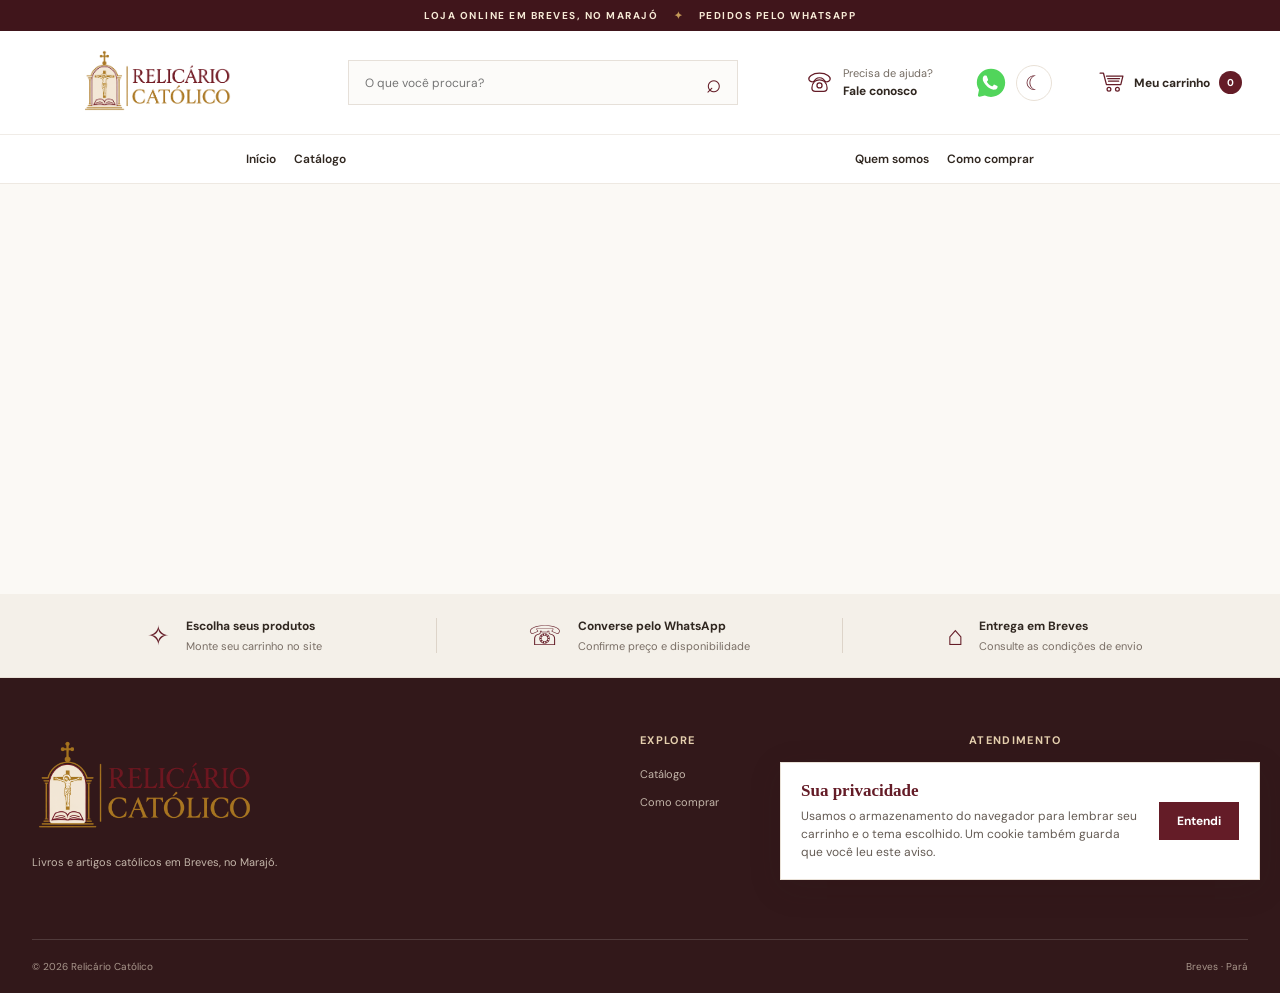
<file: index.html>
<!doctype html>
<html lang="pt-BR">
<head>
  <link rel="icon" type="image/png" href="assets/logo.png">
  <meta charset="utf-8">
  <meta name="viewport" content="width=device-width, initial-scale=1">
  <meta name="description" content="Livros e artigos católicos em Breves, no Marajó. Escolha seus produtos e faça seu pedido pelo WhatsApp.">
  <meta name="theme-color" content="#641c27">
  <title>Relicário Católico | Livros e artigos católicos</title>
  <link rel="stylesheet" href="style.css?v=20261113-navcentralizada1">
  <script src="products.js" defer></script>
  <script src="supabase-config.js" defer></script>
  <script src="supabase-client.js" defer></script>
  <script src="app.js?v=20261113-carregamento1" defer></script>
  <script src="cookies.js?v=1" defer></script>
<style>html:not(.grupos-prontos) .nav-inner a[href^="catalogo.html?categoria="],html:not(.grupos-prontos) .filters,html:not(.grupos-prontos) .mobile-filter{visibility:hidden}</style>
</head>
<body data-page="inicio">
  <div class="announcement">LOJA ONLINE EM BREVES, NO MARAJÓ <span>✦</span> PEDIDOS PELO WHATSAPP</div>
  <header class="header">
    <div class="header-main wrap">
      <a class="brand" href="index.html" aria-label="Relicário Católico, início"><img src="assets/logo.png" alt="Relicário Católico"></a>
      <form class="search" id="search-form" role="search"><label class="sr-only" for="search">Buscar no catálogo</label><input id="search" type="search" placeholder="O que você procura?" autocomplete="off"><button aria-label="Buscar" type="submit">⌕</button></form>
      <a class="header-contact" href="https://wa.me/5591992247847" target="_blank" rel="noopener"><span class="contact-icon"><svg viewBox="0 0 64 64" aria-hidden="true"><path d="M7 25C5 19 14 10 32 10s27 9 25 15c-1 4-6 6-10 5-3-1-4-4-6-6-5-4-13-4-18 0-2 2-3 5-6 6-4 1-9-1-10-5Z"/><path d="M20 30c-3 3-6 10-6 15 0 5 3 8 8 8h20c5 0 8-3 8-8 0-5-3-12-6-15-6-6-18-6-24 0Z"/><circle cx="32" cy="39" r="6"/></svg></span><span>Precisa de ajuda?<strong>Fale conosco</strong></span></a>
      <div class="social-icons"><a href="https://wa.me/5591992247847" target="_blank" rel="noopener" aria-label="WhatsApp"><img src="assets/whatsapp.svg" alt=""></a><a class="instagram-link" hidden target="_blank" rel="noopener" aria-label="Instagram"><svg viewBox="0 0 24 24" aria-hidden="true"><rect x="3" y="3" width="18" height="18" rx="5"/><circle cx="12" cy="12" r="4"/><circle cx="17.5" cy="6.5" r=".8" fill="currentColor" stroke="none"/></svg></a><button id="theme-toggle" aria-label="Ativar modo escuro" title="Alternar modo claro e escuro">☾</button></div><button class="cart-trigger" id="cart-open" aria-label="Abrir carrinho"><span class="bag-icon"><svg viewBox="0 0 64 64" aria-hidden="true"><path d="M5 10h8l7 27h34l5-20H20M23 23h28M25 29h24"/><circle cx="26" cy="48" r="4.5"/><circle cx="46" cy="48" r="4.5"/></svg></span><span class="cart-label">Meu carrinho</span><span id="cart-count" class="cart-count">0</span></button>
    </div>
    <nav class="navigation" aria-label="Navegação principal"><div class="wrap nav-inner"><a href="index.html">Início</a><a href="catalogo.html">Catálogo</a><a href="catalogo.html?categoria=Roupas">Roupas</a><a href="catalogo.html?categoria=Livros">Livros</a><a href="catalogo.html?categoria=Ter%C3%A7os%20e%20escapul%C3%A1rios">Terços e escapulários</a><a href="catalogo.html?categoria=Imagens">Imagens</a><a href="catalogo.html?categoria=Crucifixos">Crucifixos</a><a href="catalogo.html?categoria=Outros%20artigos">Outros artigos</a><a href="quem-somos.html">Quem somos</a><a href="como-comprar.html">Como comprar</a><span>Fé e tradição no coração do Marajó</span></div></nav>
  </header>
  <main id="inicio">
    <section class="hero" aria-label="Destaques da loja" style="opacity:0">
      <div class="slide slide-one active" aria-hidden="false"><div class="wrap hero-content"><div class="hero-copy"><p class="eyebrow light">RELICÁRIO CATÓLICO · BREVES, PA</p><h1>Livros que atravessam o tempo.</h1><p>Obras e artigos para acompanhar sua vida de fé.</p><a class="button button-light" href="catalogo.html">Conheça nosso catálogo <span>↗</span></a></div><div class="hero-art" aria-hidden="true"><div class="halo"></div><div class="book-art book-back"></div><div class="book-art book-front"><span>✦</span><small>FÉ · CULTURA · TRADIÇÃO</small><b>Relicário<br>Católico</b><i>Breves, Marajó</i></div><div class="art-line"></div></div></div></div>
      <div class="slide slide-two" aria-hidden="true"><div class="wrap hero-content"><div class="hero-copy"><p class="eyebrow light">UM PEDIDO, UMA CONVERSA</p><h2>Escolha com calma.<br>Peça pelo WhatsApp.</h2><p>Separe seus favoritos e combine os detalhes da entrega conosco.</p><a class="button button-light" href="catalogo.html">Conheça nosso catálogo <span>↗</span></a></div><div class="hero-seal" aria-hidden="true"><span>✝</span><p>Relicário<br><em>Católico</em></p><small>BREVES · MARAJÓ</small></div></div></div>
      <div class="hero-controls wrap"><button id="prev-slide" aria-label="Banner anterior">&lt;</button><div class="dots"><button class="dot active" aria-label="Mostrar banner 1" aria-current="true"></button><button class="dot" aria-label="Mostrar banner 2"></button></div><button id="next-slide" aria-label="Próximo banner">&gt;</button></div>
    </section>
    <section class="service-strip"><div class="wrap services"><div><span>✧</span><p><strong>Escolha seus produtos</strong><small>Monte seu carrinho no site</small></p></div><div><span>☏</span><p><strong>Converse pelo WhatsApp</strong><small>Confirme preço e disponibilidade</small></p></div><div><span>⌂</span><p><strong>Entrega em Breves</strong><small>Consulte as condições de envio</small></p></div></div></section>
    <section class="catalog wrap" id="catalogo"><div class="section-top"><div><p class="eyebrow">ESCOLHIDOS PARA VOCÊ</p><h2>Nosso catálogo</h2><p>Conheça os livros e artigos disponíveis em nossa loja.</p></div><div class="catalog-note"><span>✦</span> Fé, leitura e tradição</div></div><div class="catalog-bar"><div class="filters" aria-label="Filtrar produtos"><button class="filter active" data-filter="Todos">Todos</button><button class="filter" data-filter="Roupas">Roupas</button><button class="filter" data-filter="Livros">Livros</button><button class="filter" data-filter="Terços e escapulários">Terços e escapulários</button><button class="filter" data-filter="Imagens">Imagens</button><button class="filter" data-filter="Crucifixos">Crucifixos</button><button class="filter" data-filter="Outros artigos">Outros artigos</button></div><span id="result-count"></span></div><div id="product-grid" class="product-grid"></div><p id="empty-state" class="empty-state" role="status">Carregando catálogo...</p></section>
    <section class="story"><div class="wrap story-inner"><div class="story-mark" aria-hidden="true">✝</div><div><p class="eyebrow">DE BREVES PARA O MUNICÍPIO</p><h2>Um espaço para cultivar<br>a fé e a boa leitura.</h2><p>O Relicário Católico é uma loja online de livros e artigos católicos em Breves, no Marajó. Estamos começando e preparando nosso catálogo com cuidado.</p><a class="text-link" href="https://wa.me/5591992247847" target="_blank" rel="noopener">Converse com a gente <span>↗</span></a></div></div></section>
    <section class="how wrap" id="como-comprar"><div class="section-top"><div><p class="eyebrow">SIMPLES E PRÓXIMO</p><h2>Como fazer seu pedido</h2></div><p>Estamos aqui para ajudar em cada etapa.</p></div><div class="steps"><article><span>01</span><h3>Escolha</h3><p>Adicione ao carrinho os itens que deseja.</p></article><article><span>02</span><h3>Envie seu pedido</h3><p>Confira a lista e continue para o WhatsApp.</p></article><article><span>03</span><h3>Combine os detalhes</h3><p>Confirme valores, pagamento e entrega em Breves diretamente conosco.</p></article></div></section>
  </main>
  <footer><div class="wrap footer-inner"><div><img src="assets/logo.png" alt="Relicário Católico" class="footer-logo"><p>Livros e artigos católicos em Breves, no Marajó.</p></div><div><strong>Explore</strong><a href="catalogo.html">Catálogo</a><a href="como-comprar.html">Como comprar</a></div><div><strong>Atendimento</strong><a href="https://wa.me/5591992247847" target="_blank" rel="noopener">(91) 99224-7847</a><p>Entregas no município de Breves, PA.</p></div></div><div class="footer-bottom wrap">© <span id="year"></span> Relicário Católico <span>Breves · Pará</span></div></footer>
  <div class="overlay" id="overlay" hidden></div><aside class="drawer" id="drawer" role="dialog" aria-modal="true" aria-label="Seu carrinho" aria-hidden="true" inert><div class="drawer-head"><div><h2>Meu pedido</h2></div><button id="cart-close" class="close" aria-label="Fechar carrinho">×</button></div><div id="cart-items" class="cart-items"></div><div class="drawer-bottom"><div class="cart-total"><strong>Total estimado</strong><strong id="cart-total">R$ 0,00</strong></div><p id="total-note">Entrega e disponibilidade são confirmadas no WhatsApp.</p><a id="checkout" class="button checkout" href="#" target="_blank" rel="noopener">Enviar pedido no WhatsApp <span>↗</span></a><button id="clear-cart" class="clear-cart" type="button">Limpar lista</button><small>O pedido só será enviado após você confirmar no WhatsApp.</small></div></aside>
  <dialog id="product-dialog" class="product-dialog" aria-labelledby="detail-title"><div class="detail-head"><h2 id="detail-title"></h2><button id="detail-close" class="detail-close" type="button" aria-label="Fechar visualização">×</button></div><div class="detail-gallery"><button id="detail-prev" class="detail-arrow prev" type="button" aria-label="Foto anterior">&lt;</button><img id="detail-image" alt=""><p id="detail-empty" hidden>Foto ainda não disponível.</p><button id="detail-next" class="detail-arrow next" type="button" aria-label="Próxima foto">&gt;</button></div><p class="detail-hint">Use as setas para ver mais fotos, quando disponíveis.</p><p id="detail-description" class="detail-description" hidden></p></dialog>
  <div class="toast" role="status" aria-live="polite" id="toast"></div>
</body></html>
</file>
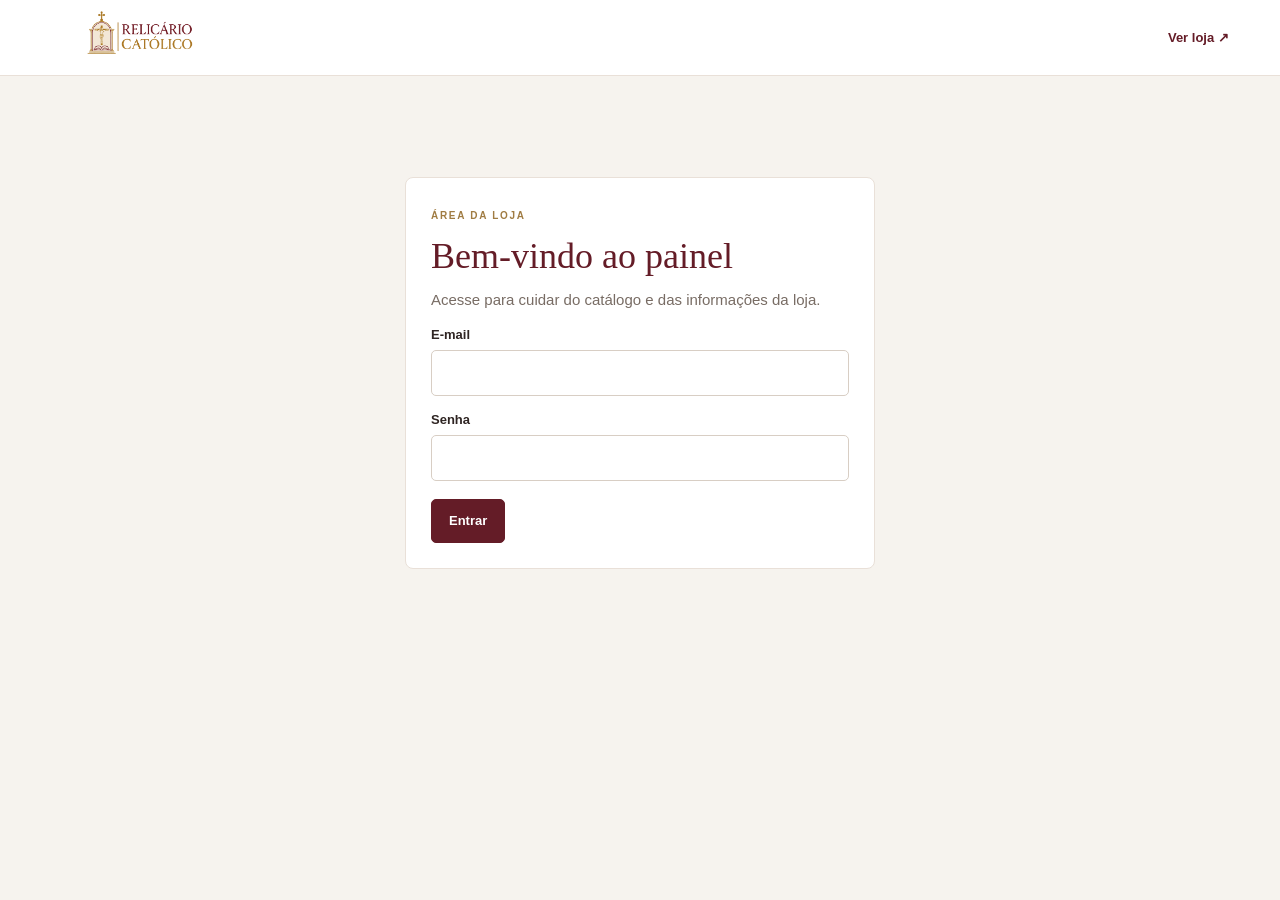
<file: admin.html>
<!doctype html><html lang="pt-BR"><head><meta name="robots" content="noindex, nofollow">
  <link rel="icon" type="image/png" href="assets/logo.png"><meta charset="utf-8"><meta name="viewport" content="width=device-width,initial-scale=1"><title>Painel | Relicário Católico</title><link rel="stylesheet" href="admin.css"><script defer src="supabase-config.js"></script><script defer src="supabase-client.js"></script><script defer src="admin-online.js?v=20261113-renomear1"></script></head><body><header class="top"><a class="brand" href="index.html"><img src="assets/logo.png" alt="Relicário Católico"></a><div><a class="site-link" href="index.html" target="_blank">Ver loja ↗</a><button id="sair" class="quiet" type="button" hidden>Sair</button></div></header><main><section id="login" class="login-card"><p class="eyebrow">ÁREA DA LOJA</p><h1>Bem-vindo ao painel</h1><p>Acesse para cuidar do catálogo e das informações da loja.</p><form id="login-form"><label for="email">E-mail</label><input id="email" type="email" autocomplete="username" required><label for="senha">Senha</label><input id="senha" type="password" autocomplete="current-password" required><button class="primary">Entrar</button></form></section><div id="painel" hidden><div class="intro"><div><p class="eyebrow">RELICÁRIO CATÓLICO</p><h1>Painel da loja</h1><p>Seu catálogo e as informações da loja em um só lugar.</p></div><button id="novo" class="primary" type="button">+ Novo produto</button></div><nav class="tabs" aria-label="Seções do painel"><button data-tab="produtos" class="active">Produtos</button><button data-tab="grupos">Grupos</button><button data-tab="status">Status do WhatsApp</button><button data-tab="config">Informações da loja</button></nav><section id="tab-produtos" class="dashboard"><div class="panel products-panel"><div class="panel-head"><div><h2>Produtos</h2><p id="contagem">Carregando...</p></div></div><label class="sr-only" for="buscar">Buscar produto</label><input id="buscar" type="search" placeholder="Buscar por nome ou categoria"><div id="lista" class="product-list"></div><p id="sem-produtos" hidden>Nenhum produto encontrado.</p></div><div class="panel form-panel" id="editor-produto"><div class="panel-head"><div><p class="eyebrow">CATÁLOGO</p><h2 id="titulo-editor">Novo produto</h2><p>Preencha as informações e salve no catálogo.</p></div></div><form id="produto"><label for="nome">Nome do produto</label><input id="nome" required maxlength="200"><div class="two"><div><label for="autor">Autor ou marca</label><input id="autor"></div><div><label for="categoria">Categoria</label><select id="categoria"><option>Roupas</option><option>Livros</option><option>Terços e escapulários</option><option>Imagens</option><option>Crucifixos</option><option>Outros artigos</option></select></div></div><div id="tamanhos-campo" hidden><label for="tamanhos">Tamanhos disponíveis</label><input id="tamanhos" placeholder="Ex.: P, M, G, GG"><small>Separe os tamanhos por vírgula. A quantidade informada abaixo é o estoque total do produto.</small></div><label for="detalhe">Descrição</label><textarea id="detalhe" rows="4"></textarea><div class="two"><div><label for="preco">Preço em reais</label><input id="preco" type="number" min="0" step="0.01" placeholder="Em branco: consultar"></div><div><label for="estoque">Quantidade disponível</label><input id="estoque" type="number" min="0" step="1" placeholder="Em branco: sem limite"></div></div><label for="preco-promocional">Preço promocional (opcional)</label><input id="preco-promocional" type="number" min="0" step="0.01" placeholder="Ex.: 39.90"><small>Informe o valor final da promoção. Deixe vazio para retirar o desconto.</small><label class="check"><input id="vendido" type="checkbox"> Marcar como esgotado</label><label class="check"><input id="permitir-encomenda" type="checkbox" checked> Mostrar botão “Encomende” quando estiver esgotado</label><label for="etiqueta">Etiqueta</label><input id="etiqueta" placeholder="Ex.: Livro usado"><label for="foto">Adicionar fotos</label><input id="foto" type="file" accept="image/jpeg,image/png,image/webp" multiple><small>Até 5 MB por foto. As fotos são enviadas ao salvar.</small><div id="fotos" class="photos"></div><div class="actions"><button class="primary" type="submit">Salvar produto</button><button type="button" id="excluir" class="danger">Excluir produto</button></div></form></div></section><section id="tab-grupos" class="panel config-panel" hidden><p class="eyebrow">CATÁLOGO</p><h2>Grupos de produtos</h2><p>Crie grupos e escolha a ordem em que aparecem no catálogo. Os grupos com produtos cadastrados não podem ser removidos.</p><form id="grupo-form"><label for="grupo-nome">Nome do novo grupo</label><div class="group-add"><input id="grupo-nome" maxlength="60" placeholder="Ex.: Medalhas" required><button class="secondary" type="submit">Adicionar grupo</button></div></form><div id="grupos-lista" class="groups-list"></div><p class="note">Use as setas para reorganizar. Roupas e Outros artigos são mantidos para preservar os tamanhos e os produtos existentes.</p><button id="salvar-grupos" class="primary" type="button">Salvar grupos</button></section><section id="tab-status" class="panel" hidden><p class="eyebrow">DIVULGAÇÃO</p><h2>Produtos para os Status</h2><p>Copie a lista com nomes e preços ou gere imagens prontas para publicar. Apenas produtos disponíveis entram na lista.</p><div class="actions"><button id="copiar-lista" class="primary" type="button">Copiar lista de produtos</button><button id="gerar-status" class="secondary" type="button">Preparar imagens para Status</button></div><p class="note">Cada imagem reúne até três produtos. Baixe as imagens preparadas e publique-as no Status pelo WhatsApp.</p><textarea id="texto-status" rows="10" aria-label="Lista para copiar" readonly></textarea><div id="status-preview" class="status-preview"></div></section><section id="tab-config" class="panel config-panel" hidden><p class="eyebrow">DADOS DA LOJA</p><h2>Informações da loja</h2><p>Atualize o contato e os textos exibidos na loja.</p><form id="config-form"><div class="two"><div><label for="config-whatsapp">WhatsApp com DDD</label><input id="config-whatsapp" inputmode="numeric" placeholder="91992247847" required><small>Informe DDD e número, sem espaços.</small></div><div><label for="config-instagram">Instagram</label><input id="config-instagram" placeholder="@sualoja"><small>Deixe em branco para ocultar o ícone.</small></div></div><h3>Carrossel da página inicial</h3><p class="note">Você pode adicionar, editar e reorganizar banners. Imagens sugeridas: 1920 × 600 pixels, JPG, PNG ou WebP, até 5 MB. As bordas podem ser cortadas em algumas telas.</p><div id="banners-lista" class="banners-lista"></div><button id="adicionar-banner" class="secondary" type="button">+ Adicionar banner</button><p class="note">O botão “Conheça nosso catálogo” aparece em todos os banners.</p><h3>Sobre a loja</h3><label for="config-sobre">Texto da página Quem somos</label><textarea id="config-sobre" maxlength="1500" rows="5" required></textarea><button class="primary" type="submit">Salvar informações da loja</button></form><p id="config-ajuda" class="note" hidden>As configurações ainda precisam ser ativadas no banco de dados. Consulte as instruções de instalação.</p></section></div><p id="mensagem" class="notice" role="status" aria-live="polite"></p></main></body></html>
</file>
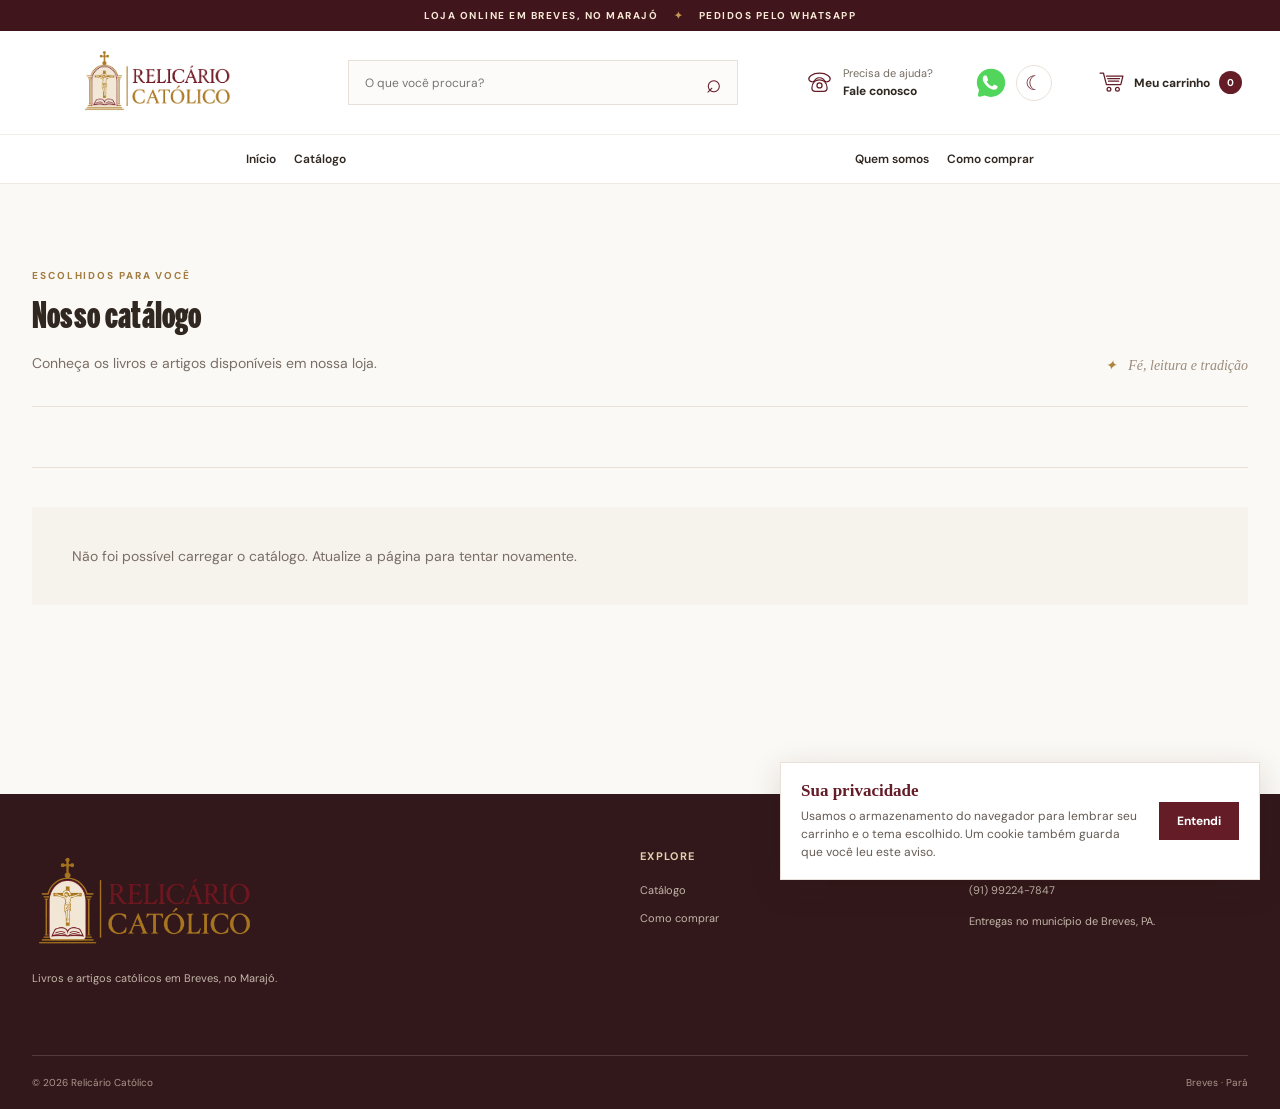
<file: catalogo.html>
<!doctype html>
<html lang="pt-BR">
<head>
  <link rel="icon" type="image/png" href="assets/logo.png">
  <meta charset="utf-8">
  <meta name="viewport" content="width=device-width, initial-scale=1">
  <meta name="description" content="Livros e artigos católicos em Breves, no Marajó. Escolha seus produtos e faça seu pedido pelo WhatsApp.">
  <meta name="theme-color" content="#641c27">
  <title>Relicário Católico | Livros e artigos católicos</title>
  <link rel="stylesheet" href="style.css?v=20261113-navcentralizada1">
  <script src="products.js" defer></script>
  <script src="supabase-config.js" defer></script>
  <script src="supabase-client.js" defer></script>
  <script src="app.js?v=20261113-carregamento1" defer></script>
  <script src="cookies.js?v=1" defer></script>
<style>html:not(.grupos-prontos) .nav-inner a[href^="catalogo.html?categoria="],html:not(.grupos-prontos) .filters,html:not(.grupos-prontos) .mobile-filter{visibility:hidden}</style>
</head>
<body data-page="catalogo">
  <div class="announcement">LOJA ONLINE EM BREVES, NO MARAJÓ <span>✦</span> PEDIDOS PELO WHATSAPP</div>
  <header class="header">
    <div class="header-main wrap">
      <a class="brand" href="index.html" aria-label="Relicário Católico, início"><img src="assets/logo.png" alt="Relicário Católico"></a>
      <form class="search" id="search-form" role="search"><label class="sr-only" for="search">Buscar no catálogo</label><input id="search" type="search" placeholder="O que você procura?" autocomplete="off"><button aria-label="Buscar" type="submit">⌕</button></form>
      <a class="header-contact" href="https://wa.me/5591992247847" target="_blank" rel="noopener"><span class="contact-icon"><svg viewBox="0 0 64 64" aria-hidden="true"><path d="M7 25C5 19 14 10 32 10s27 9 25 15c-1 4-6 6-10 5-3-1-4-4-6-6-5-4-13-4-18 0-2 2-3 5-6 6-4 1-9-1-10-5Z"/><path d="M20 30c-3 3-6 10-6 15 0 5 3 8 8 8h20c5 0 8-3 8-8 0-5-3-12-6-15-6-6-18-6-24 0Z"/><circle cx="32" cy="39" r="6"/></svg></span><span>Precisa de ajuda?<strong>Fale conosco</strong></span></a>
      <div class="social-icons"><a href="https://wa.me/5591992247847" target="_blank" rel="noopener" aria-label="WhatsApp"><img src="assets/whatsapp.svg" alt=""></a><a class="instagram-link" hidden target="_blank" rel="noopener" aria-label="Instagram"><svg viewBox="0 0 24 24" aria-hidden="true"><rect x="3" y="3" width="18" height="18" rx="5"/><circle cx="12" cy="12" r="4"/><circle cx="17.5" cy="6.5" r=".8" fill="currentColor" stroke="none"/></svg></a><button id="theme-toggle" aria-label="Ativar modo escuro" title="Alternar modo claro e escuro">☾</button></div><button class="cart-trigger" id="cart-open" aria-label="Abrir carrinho"><span class="bag-icon"><svg viewBox="0 0 64 64" aria-hidden="true"><path d="M5 10h8l7 27h34l5-20H20M23 23h28M25 29h24"/><circle cx="26" cy="48" r="4.5"/><circle cx="46" cy="48" r="4.5"/></svg></span><span class="cart-label">Meu carrinho</span><span id="cart-count" class="cart-count">0</span></button>
    </div>
    <nav class="navigation" aria-label="Navegação principal"><div class="wrap nav-inner"><a href="index.html">Início</a><a href="catalogo.html">Catálogo</a><a href="catalogo.html?categoria=Roupas">Roupas</a><a href="catalogo.html?categoria=Livros">Livros</a><a href="catalogo.html?categoria=Ter%C3%A7os%20e%20escapul%C3%A1rios">Terços e escapulários</a><a href="catalogo.html?categoria=Imagens">Imagens</a><a href="catalogo.html?categoria=Crucifixos">Crucifixos</a><a href="catalogo.html?categoria=Outros%20artigos">Outros artigos</a><a href="quem-somos.html">Quem somos</a><a href="como-comprar.html">Como comprar</a><span>Fé e tradição no coração do Marajó</span></div></nav>
  </header>
  <main id="inicio">
    <section class="hero" aria-label="Destaques da loja" style="opacity:0">
      <div class="slide slide-one active" aria-hidden="false"><div class="wrap hero-content"><div class="hero-copy"><p class="eyebrow light">RELICÁRIO CATÓLICO · BREVES, PA</p><h1>Livros que atravessam o tempo.</h1><p>Obras e artigos para acompanhar sua vida de fé.</p><a class="button button-light" href="catalogo.html">Conheça nosso catálogo <span>↗</span></a></div><div class="hero-art" aria-hidden="true"><div class="halo"></div><div class="book-art book-back"></div><div class="book-art book-front"><span>✦</span><small>FÉ · CULTURA · TRADIÇÃO</small><b>Relicário<br>Católico</b><i>Breves, Marajó</i></div><div class="art-line"></div></div></div></div>
      <div class="slide slide-two" aria-hidden="true"><div class="wrap hero-content"><div class="hero-copy"><p class="eyebrow light">UM PEDIDO, UMA CONVERSA</p><h2>Escolha com calma.<br>Peça pelo WhatsApp.</h2><p>Separe seus favoritos e combine os detalhes da entrega conosco.</p><a class="button button-light" href="catalogo.html">Conheça nosso catálogo <span>↗</span></a></div><div class="hero-seal" aria-hidden="true"><span>✝</span><p>Relicário<br><em>Católico</em></p><small>BREVES · MARAJÓ</small></div></div></div>
      <div class="hero-controls wrap"><button id="prev-slide" aria-label="Banner anterior">&lt;</button><div class="dots"><button class="dot active" aria-label="Mostrar banner 1" aria-current="true"></button><button class="dot" aria-label="Mostrar banner 2"></button></div><button id="next-slide" aria-label="Próximo banner">&gt;</button></div>
    </section>
    <section class="service-strip"><div class="wrap services"><div><span>✧</span><p><strong>Escolha seus produtos</strong><small>Monte seu carrinho no site</small></p></div><div><span>☏</span><p><strong>Converse pelo WhatsApp</strong><small>Confirme preço e disponibilidade</small></p></div><div><span>⌂</span><p><strong>Entrega em Breves</strong><small>Consulte as condições de envio</small></p></div></div></section>
    <section class="catalog wrap" id="catalogo"><div class="section-top"><div><p class="eyebrow">ESCOLHIDOS PARA VOCÊ</p><h2>Nosso catálogo</h2><p>Conheça os livros e artigos disponíveis em nossa loja.</p></div><div class="catalog-note"><span>✦</span> Fé, leitura e tradição</div></div><div class="catalog-bar"><div class="filters" aria-label="Filtrar produtos"><button class="filter active" data-filter="Todos">Todos</button><button class="filter" data-filter="Roupas">Roupas</button><button class="filter" data-filter="Livros">Livros</button><button class="filter" data-filter="Terços e escapulários">Terços e escapulários</button><button class="filter" data-filter="Imagens">Imagens</button><button class="filter" data-filter="Crucifixos">Crucifixos</button><button class="filter" data-filter="Outros artigos">Outros artigos</button></div><span id="result-count"></span></div><div id="product-grid" class="product-grid"></div><p id="empty-state" class="empty-state" role="status">Carregando catálogo...</p></section>
    <section class="story"><div class="wrap story-inner"><div class="story-mark" aria-hidden="true">✝</div><div><p class="eyebrow">DE BREVES PARA O MUNICÍPIO</p><h2>Um espaço para cultivar<br>a fé e a boa leitura.</h2><p>O Relicário Católico é uma loja online de livros e artigos católicos em Breves, no Marajó. Estamos começando e preparando nosso catálogo com cuidado.</p><a class="text-link" href="https://wa.me/5591992247847" target="_blank" rel="noopener">Converse com a gente <span>↗</span></a></div></div></section>
    <section class="how wrap" id="como-comprar"><div class="section-top"><div><p class="eyebrow">SIMPLES E PRÓXIMO</p><h2>Como fazer seu pedido</h2></div><p>Estamos aqui para ajudar em cada etapa.</p></div><div class="steps"><article><span>01</span><h3>Escolha</h3><p>Adicione ao carrinho os itens que deseja.</p></article><article><span>02</span><h3>Envie seu pedido</h3><p>Confira a lista e continue para o WhatsApp.</p></article><article><span>03</span><h3>Combine os detalhes</h3><p>Confirme valores, pagamento e entrega em Breves diretamente conosco.</p></article></div></section>
  </main>
  <footer><div class="wrap footer-inner"><div><img src="assets/logo.png" alt="Relicário Católico" class="footer-logo"><p>Livros e artigos católicos em Breves, no Marajó.</p></div><div><strong>Explore</strong><a href="catalogo.html">Catálogo</a><a href="como-comprar.html">Como comprar</a></div><div><strong>Atendimento</strong><a href="https://wa.me/5591992247847" target="_blank" rel="noopener">(91) 99224-7847</a><p>Entregas no município de Breves, PA.</p></div></div><div class="footer-bottom wrap">© <span id="year"></span> Relicário Católico <span>Breves · Pará</span></div></footer>
  <div class="overlay" id="overlay" hidden></div><aside class="drawer" id="drawer" role="dialog" aria-modal="true" aria-label="Seu carrinho" aria-hidden="true" inert><div class="drawer-head"><div><h2>Meu pedido</h2></div><button id="cart-close" class="close" aria-label="Fechar carrinho">×</button></div><div id="cart-items" class="cart-items"></div><div class="drawer-bottom"><div class="cart-total"><strong>Total estimado</strong><strong id="cart-total">R$ 0,00</strong></div><p id="total-note">Entrega e disponibilidade são confirmadas no WhatsApp.</p><a id="checkout" class="button checkout" href="#" target="_blank" rel="noopener">Enviar pedido no WhatsApp <span>↗</span></a><button id="clear-cart" class="clear-cart" type="button">Limpar lista</button><small>O pedido só será enviado após você confirmar no WhatsApp.</small></div></aside>
  <dialog id="product-dialog" class="product-dialog" aria-labelledby="detail-title"><div class="detail-head"><h2 id="detail-title"></h2><button id="detail-close" class="detail-close" type="button" aria-label="Fechar visualização">×</button></div><div class="detail-gallery"><button id="detail-prev" class="detail-arrow prev" type="button" aria-label="Foto anterior">&lt;</button><img id="detail-image" alt=""><p id="detail-empty" hidden>Foto ainda não disponível.</p><button id="detail-next" class="detail-arrow next" type="button" aria-label="Próxima foto">&gt;</button></div><p class="detail-hint">Use as setas para ver mais fotos, quando disponíveis.</p><p id="detail-description" class="detail-description" hidden></p></dialog>
  <div class="toast" role="status" aria-live="polite" id="toast"></div>
</body></html>
</file>
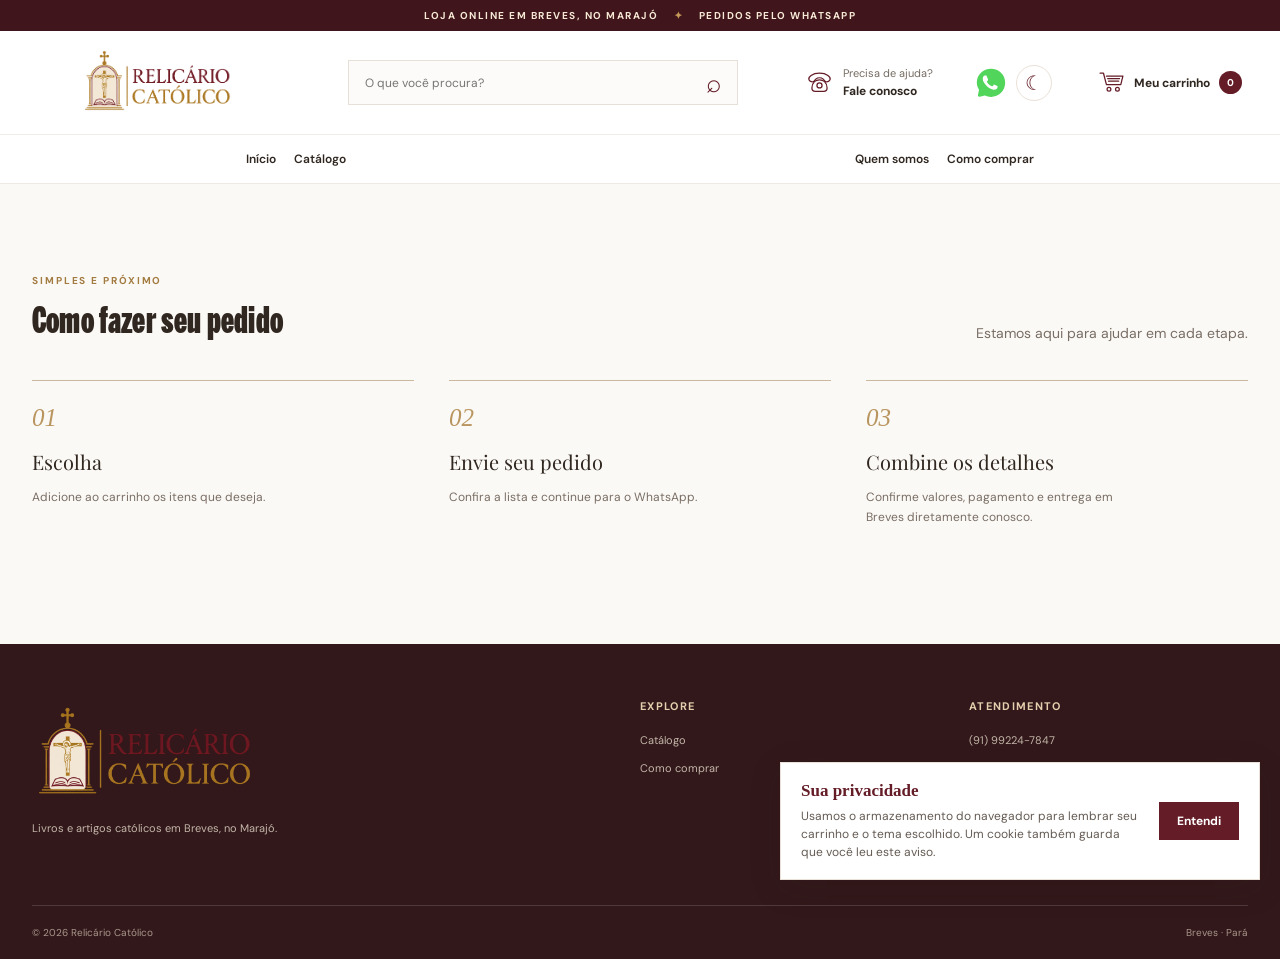
<file: como-comprar.html>
<!doctype html>
<html lang="pt-BR">
<head>
  <link rel="icon" type="image/png" href="assets/logo.png">
  <meta charset="utf-8">
  <meta name="viewport" content="width=device-width, initial-scale=1">
  <meta name="description" content="Livros e artigos católicos em Breves, no Marajó. Escolha seus produtos e faça seu pedido pelo WhatsApp.">
  <meta name="theme-color" content="#641c27">
  <title>Relicário Católico | Livros e artigos católicos</title>
  <link rel="stylesheet" href="style.css?v=20261113-navcentralizada1">
  <script src="products.js" defer></script>
  <script src="supabase-config.js" defer></script>
  <script src="supabase-client.js" defer></script>
  <script src="app.js?v=20261113-carregamento1" defer></script>
  <script src="cookies.js?v=1" defer></script>
<style>html:not(.grupos-prontos) .nav-inner a[href^="catalogo.html?categoria="],html:not(.grupos-prontos) .filters,html:not(.grupos-prontos) .mobile-filter{visibility:hidden}</style>
</head>
<body data-page="comprar">
  <div class="announcement">LOJA ONLINE EM BREVES, NO MARAJÓ <span>✦</span> PEDIDOS PELO WHATSAPP</div>
  <header class="header">
    <div class="header-main wrap">
      <a class="brand" href="index.html" aria-label="Relicário Católico, início"><img src="assets/logo.png" alt="Relicário Católico"></a>
      <form class="search" id="search-form" role="search"><label class="sr-only" for="search">Buscar no catálogo</label><input id="search" type="search" placeholder="O que você procura?" autocomplete="off"><button aria-label="Buscar" type="submit">⌕</button></form>
      <a class="header-contact" href="https://wa.me/5591992247847" target="_blank" rel="noopener"><span class="contact-icon"><svg viewBox="0 0 64 64" aria-hidden="true"><path d="M7 25C5 19 14 10 32 10s27 9 25 15c-1 4-6 6-10 5-3-1-4-4-6-6-5-4-13-4-18 0-2 2-3 5-6 6-4 1-9-1-10-5Z"/><path d="M20 30c-3 3-6 10-6 15 0 5 3 8 8 8h20c5 0 8-3 8-8 0-5-3-12-6-15-6-6-18-6-24 0Z"/><circle cx="32" cy="39" r="6"/></svg></span><span>Precisa de ajuda?<strong>Fale conosco</strong></span></a>
      <div class="social-icons"><a href="https://wa.me/5591992247847" target="_blank" rel="noopener" aria-label="WhatsApp"><img src="assets/whatsapp.svg" alt=""></a><a class="instagram-link" hidden target="_blank" rel="noopener" aria-label="Instagram"><svg viewBox="0 0 24 24" aria-hidden="true"><rect x="3" y="3" width="18" height="18" rx="5"/><circle cx="12" cy="12" r="4"/><circle cx="17.5" cy="6.5" r=".8" fill="currentColor" stroke="none"/></svg></a><button id="theme-toggle" aria-label="Ativar modo escuro" title="Alternar modo claro e escuro">☾</button></div><button class="cart-trigger" id="cart-open" aria-label="Abrir carrinho"><span class="bag-icon"><svg viewBox="0 0 64 64" aria-hidden="true"><path d="M5 10h8l7 27h34l5-20H20M23 23h28M25 29h24"/><circle cx="26" cy="48" r="4.5"/><circle cx="46" cy="48" r="4.5"/></svg></span><span class="cart-label">Meu carrinho</span><span id="cart-count" class="cart-count">0</span></button>
    </div>
    <nav class="navigation" aria-label="Navegação principal"><div class="wrap nav-inner"><a href="index.html">Início</a><a href="catalogo.html">Catálogo</a><a href="catalogo.html?categoria=Roupas">Roupas</a><a href="catalogo.html?categoria=Livros">Livros</a><a href="catalogo.html?categoria=Ter%C3%A7os%20e%20escapul%C3%A1rios">Terços e escapulários</a><a href="catalogo.html?categoria=Imagens">Imagens</a><a href="catalogo.html?categoria=Crucifixos">Crucifixos</a><a href="catalogo.html?categoria=Outros%20artigos">Outros artigos</a><a href="quem-somos.html">Quem somos</a><a href="como-comprar.html">Como comprar</a><span>Fé e tradição no coração do Marajó</span></div></nav>
  </header>
  <main id="inicio">
    <section class="hero" aria-label="Destaques da loja" style="opacity:0">
      <div class="slide slide-one active" aria-hidden="false"><div class="wrap hero-content"><div class="hero-copy"><p class="eyebrow light">RELICÁRIO CATÓLICO · BREVES, PA</p><h1>Livros que atravessam o tempo.</h1><p>Obras e artigos para acompanhar sua vida de fé.</p><a class="button button-light" href="catalogo.html">Conheça nosso catálogo <span>↗</span></a></div><div class="hero-art" aria-hidden="true"><div class="halo"></div><div class="book-art book-back"></div><div class="book-art book-front"><span>✦</span><small>FÉ · CULTURA · TRADIÇÃO</small><b>Relicário<br>Católico</b><i>Breves, Marajó</i></div><div class="art-line"></div></div></div></div>
      <div class="slide slide-two" aria-hidden="true"><div class="wrap hero-content"><div class="hero-copy"><p class="eyebrow light">UM PEDIDO, UMA CONVERSA</p><h2>Escolha com calma.<br>Peça pelo WhatsApp.</h2><p>Separe seus favoritos e combine os detalhes da entrega conosco.</p><a class="button button-light" href="catalogo.html">Conheça nosso catálogo <span>↗</span></a></div><div class="hero-seal" aria-hidden="true"><span>✝</span><p>Relicário<br><em>Católico</em></p><small>BREVES · MARAJÓ</small></div></div></div>
      <div class="hero-controls wrap"><button id="prev-slide" aria-label="Banner anterior">&lt;</button><div class="dots"><button class="dot active" aria-label="Mostrar banner 1" aria-current="true"></button><button class="dot" aria-label="Mostrar banner 2"></button></div><button id="next-slide" aria-label="Próximo banner">&gt;</button></div>
    </section>
    <section class="service-strip"><div class="wrap services"><div><span>✧</span><p><strong>Escolha seus produtos</strong><small>Monte seu carrinho no site</small></p></div><div><span>☏</span><p><strong>Converse pelo WhatsApp</strong><small>Confirme preço e disponibilidade</small></p></div><div><span>⌂</span><p><strong>Entrega em Breves</strong><small>Consulte as condições de envio</small></p></div></div></section>
    <section class="catalog wrap" id="catalogo"><div class="section-top"><div><p class="eyebrow">ESCOLHIDOS PARA VOCÊ</p><h2>Nosso catálogo</h2><p>Conheça os livros e artigos disponíveis em nossa loja.</p></div><div class="catalog-note"><span>✦</span> Fé, leitura e tradição</div></div><div class="catalog-bar"><div class="filters" aria-label="Filtrar produtos"><button class="filter active" data-filter="Todos">Todos</button><button class="filter" data-filter="Roupas">Roupas</button><button class="filter" data-filter="Livros">Livros</button><button class="filter" data-filter="Terços e escapulários">Terços e escapulários</button><button class="filter" data-filter="Imagens">Imagens</button><button class="filter" data-filter="Crucifixos">Crucifixos</button><button class="filter" data-filter="Outros artigos">Outros artigos</button></div><span id="result-count"></span></div><div id="product-grid" class="product-grid"></div><p id="empty-state" class="empty-state" role="status">Carregando catálogo...</p></section>
    <section class="story"><div class="wrap story-inner"><div class="story-mark" aria-hidden="true">✝</div><div><p class="eyebrow">DE BREVES PARA O MUNICÍPIO</p><h2>Um espaço para cultivar<br>a fé e a boa leitura.</h2><p>O Relicário Católico é uma loja online de livros e artigos católicos em Breves, no Marajó. Estamos começando e preparando nosso catálogo com cuidado.</p><a class="text-link" href="https://wa.me/5591992247847" target="_blank" rel="noopener">Converse com a gente <span>↗</span></a></div></div></section>
    <section class="how wrap" id="como-comprar"><div class="section-top"><div><p class="eyebrow">SIMPLES E PRÓXIMO</p><h2>Como fazer seu pedido</h2></div><p>Estamos aqui para ajudar em cada etapa.</p></div><div class="steps"><article><span>01</span><h3>Escolha</h3><p>Adicione ao carrinho os itens que deseja.</p></article><article><span>02</span><h3>Envie seu pedido</h3><p>Confira a lista e continue para o WhatsApp.</p></article><article><span>03</span><h3>Combine os detalhes</h3><p>Confirme valores, pagamento e entrega em Breves diretamente conosco.</p></article></div></section>
  </main>
  <footer><div class="wrap footer-inner"><div><img src="assets/logo.png" alt="Relicário Católico" class="footer-logo"><p>Livros e artigos católicos em Breves, no Marajó.</p></div><div><strong>Explore</strong><a href="catalogo.html">Catálogo</a><a href="como-comprar.html">Como comprar</a></div><div><strong>Atendimento</strong><a href="https://wa.me/5591992247847" target="_blank" rel="noopener">(91) 99224-7847</a><p>Entregas no município de Breves, PA.</p></div></div><div class="footer-bottom wrap">© <span id="year"></span> Relicário Católico <span>Breves · Pará</span></div></footer>
  <div class="overlay" id="overlay" hidden></div><aside class="drawer" id="drawer" role="dialog" aria-modal="true" aria-label="Seu carrinho" aria-hidden="true" inert><div class="drawer-head"><div><h2>Meu pedido</h2></div><button id="cart-close" class="close" aria-label="Fechar carrinho">×</button></div><div id="cart-items" class="cart-items"></div><div class="drawer-bottom"><div class="cart-total"><strong>Total estimado</strong><strong id="cart-total">R$ 0,00</strong></div><p id="total-note">Entrega e disponibilidade são confirmadas no WhatsApp.</p><a id="checkout" class="button checkout" href="#" target="_blank" rel="noopener">Enviar pedido no WhatsApp <span>↗</span></a><button id="clear-cart" class="clear-cart" type="button">Limpar lista</button><small>O pedido só será enviado após você confirmar no WhatsApp.</small></div></aside>
  <dialog id="product-dialog" class="product-dialog" aria-labelledby="detail-title"><div class="detail-head"><h2 id="detail-title"></h2><button id="detail-close" class="detail-close" type="button" aria-label="Fechar visualização">×</button></div><div class="detail-gallery"><button id="detail-prev" class="detail-arrow prev" type="button" aria-label="Foto anterior">&lt;</button><img id="detail-image" alt=""><p id="detail-empty" hidden>Foto ainda não disponível.</p><button id="detail-next" class="detail-arrow next" type="button" aria-label="Próxima foto">&gt;</button></div><p class="detail-hint">Use as setas para ver mais fotos, quando disponíveis.</p><p id="detail-description" class="detail-description" hidden></p></dialog>
  <div class="toast" role="status" aria-live="polite" id="toast"></div>
</body></html>
</file>
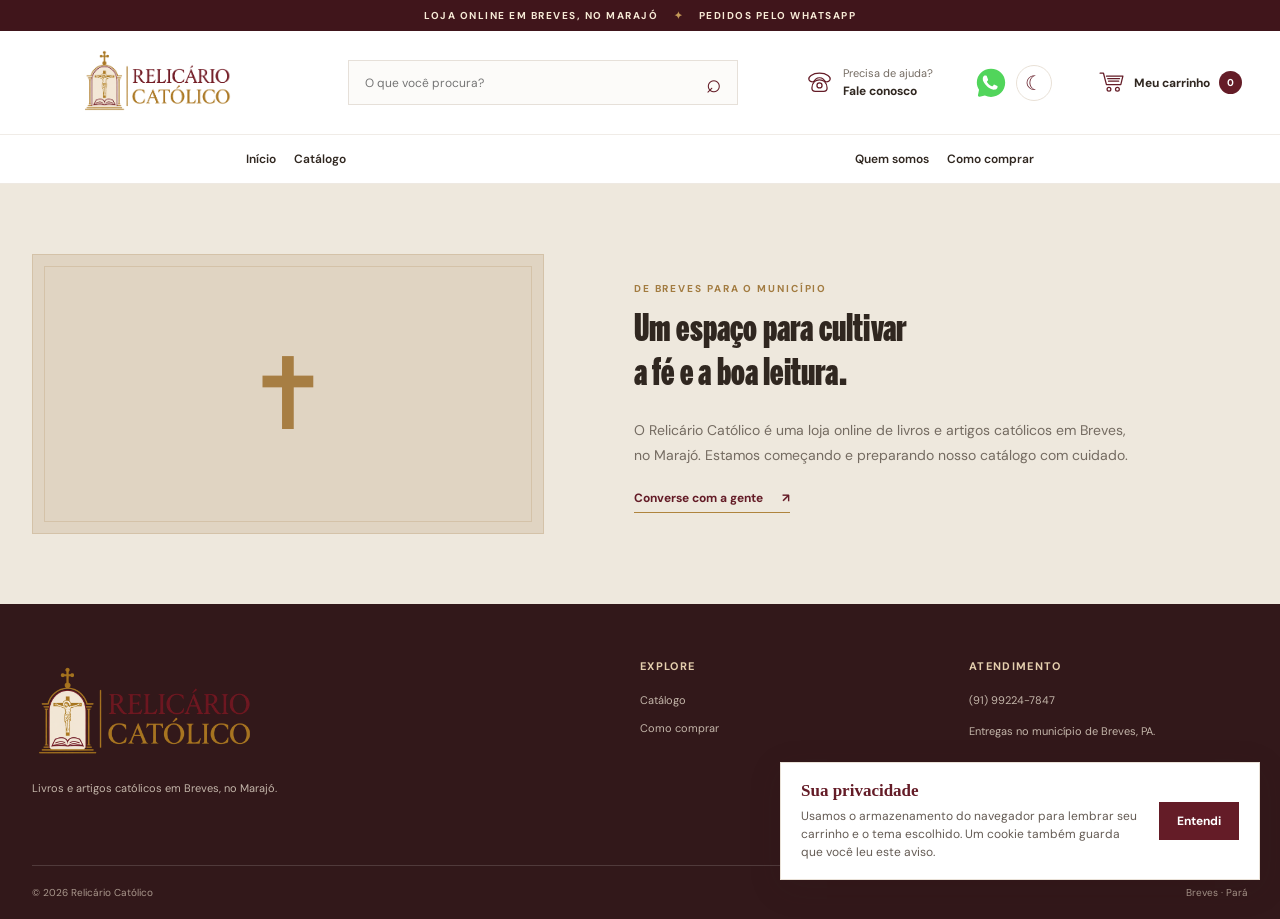
<file: quem-somos.html>
<!doctype html>
<html lang="pt-BR">
<head>
  <link rel="icon" type="image/png" href="assets/logo.png">
  <meta charset="utf-8">
  <meta name="viewport" content="width=device-width, initial-scale=1">
  <meta name="description" content="Livros e artigos católicos em Breves, no Marajó. Escolha seus produtos e faça seu pedido pelo WhatsApp.">
  <meta name="theme-color" content="#641c27">
  <title>Relicário Católico | Livros e artigos católicos</title>
  <link rel="stylesheet" href="style.css?v=20261113-navcentralizada1">
  <script src="products.js" defer></script>
  <script src="supabase-config.js" defer></script>
  <script src="supabase-client.js" defer></script>
  <script src="app.js?v=20261113-carregamento1" defer></script>
  <script src="cookies.js?v=1" defer></script>
<style>html:not(.grupos-prontos) .nav-inner a[href^="catalogo.html?categoria="],html:not(.grupos-prontos) .filters,html:not(.grupos-prontos) .mobile-filter{visibility:hidden}</style>
</head>
<body data-page="sobre">
  <div class="announcement">LOJA ONLINE EM BREVES, NO MARAJÓ <span>✦</span> PEDIDOS PELO WHATSAPP</div>
  <header class="header">
    <div class="header-main wrap">
      <a class="brand" href="index.html" aria-label="Relicário Católico, início"><img src="assets/logo.png" alt="Relicário Católico"></a>
      <form class="search" id="search-form" role="search"><label class="sr-only" for="search">Buscar no catálogo</label><input id="search" type="search" placeholder="O que você procura?" autocomplete="off"><button aria-label="Buscar" type="submit">⌕</button></form>
      <a class="header-contact" href="https://wa.me/5591992247847" target="_blank" rel="noopener"><span class="contact-icon"><svg viewBox="0 0 64 64" aria-hidden="true"><path d="M7 25C5 19 14 10 32 10s27 9 25 15c-1 4-6 6-10 5-3-1-4-4-6-6-5-4-13-4-18 0-2 2-3 5-6 6-4 1-9-1-10-5Z"/><path d="M20 30c-3 3-6 10-6 15 0 5 3 8 8 8h20c5 0 8-3 8-8 0-5-3-12-6-15-6-6-18-6-24 0Z"/><circle cx="32" cy="39" r="6"/></svg></span><span>Precisa de ajuda?<strong>Fale conosco</strong></span></a>
      <div class="social-icons"><a href="https://wa.me/5591992247847" target="_blank" rel="noopener" aria-label="WhatsApp"><img src="assets/whatsapp.svg" alt=""></a><a class="instagram-link" hidden target="_blank" rel="noopener" aria-label="Instagram"><svg viewBox="0 0 24 24" aria-hidden="true"><rect x="3" y="3" width="18" height="18" rx="5"/><circle cx="12" cy="12" r="4"/><circle cx="17.5" cy="6.5" r=".8" fill="currentColor" stroke="none"/></svg></a><button id="theme-toggle" aria-label="Ativar modo escuro" title="Alternar modo claro e escuro">☾</button></div><button class="cart-trigger" id="cart-open" aria-label="Abrir carrinho"><span class="bag-icon"><svg viewBox="0 0 64 64" aria-hidden="true"><path d="M5 10h8l7 27h34l5-20H20M23 23h28M25 29h24"/><circle cx="26" cy="48" r="4.5"/><circle cx="46" cy="48" r="4.5"/></svg></span><span class="cart-label">Meu carrinho</span><span id="cart-count" class="cart-count">0</span></button>
    </div>
    <nav class="navigation" aria-label="Navegação principal"><div class="wrap nav-inner"><a href="index.html">Início</a><a href="catalogo.html">Catálogo</a><a href="catalogo.html?categoria=Roupas">Roupas</a><a href="catalogo.html?categoria=Livros">Livros</a><a href="catalogo.html?categoria=Ter%C3%A7os%20e%20escapul%C3%A1rios">Terços e escapulários</a><a href="catalogo.html?categoria=Imagens">Imagens</a><a href="catalogo.html?categoria=Crucifixos">Crucifixos</a><a href="catalogo.html?categoria=Outros%20artigos">Outros artigos</a><a href="quem-somos.html">Quem somos</a><a href="como-comprar.html">Como comprar</a><span>Fé e tradição no coração do Marajó</span></div></nav>
  </header>
  <main id="inicio">
    <section class="hero" aria-label="Destaques da loja" style="opacity:0">
      <div class="slide slide-one active" aria-hidden="false"><div class="wrap hero-content"><div class="hero-copy"><p class="eyebrow light">RELICÁRIO CATÓLICO · BREVES, PA</p><h1>Livros que atravessam o tempo.</h1><p>Obras e artigos para acompanhar sua vida de fé.</p><a class="button button-light" href="catalogo.html">Conheça nosso catálogo <span>↗</span></a></div><div class="hero-art" aria-hidden="true"><div class="halo"></div><div class="book-art book-back"></div><div class="book-art book-front"><span>✦</span><small>FÉ · CULTURA · TRADIÇÃO</small><b>Relicário<br>Católico</b><i>Breves, Marajó</i></div><div class="art-line"></div></div></div></div>
      <div class="slide slide-two" aria-hidden="true"><div class="wrap hero-content"><div class="hero-copy"><p class="eyebrow light">UM PEDIDO, UMA CONVERSA</p><h2>Escolha com calma.<br>Peça pelo WhatsApp.</h2><p>Separe seus favoritos e combine os detalhes da entrega conosco.</p><a class="button button-light" href="catalogo.html">Conheça nosso catálogo <span>↗</span></a></div><div class="hero-seal" aria-hidden="true"><span>✝</span><p>Relicário<br><em>Católico</em></p><small>BREVES · MARAJÓ</small></div></div></div>
      <div class="hero-controls wrap"><button id="prev-slide" aria-label="Banner anterior">&lt;</button><div class="dots"><button class="dot active" aria-label="Mostrar banner 1" aria-current="true"></button><button class="dot" aria-label="Mostrar banner 2"></button></div><button id="next-slide" aria-label="Próximo banner">&gt;</button></div>
    </section>
    <section class="service-strip"><div class="wrap services"><div><span>✧</span><p><strong>Escolha seus produtos</strong><small>Monte seu carrinho no site</small></p></div><div><span>☏</span><p><strong>Converse pelo WhatsApp</strong><small>Confirme preço e disponibilidade</small></p></div><div><span>⌂</span><p><strong>Entrega em Breves</strong><small>Consulte as condições de envio</small></p></div></div></section>
    <section class="catalog wrap" id="catalogo"><div class="section-top"><div><p class="eyebrow">ESCOLHIDOS PARA VOCÊ</p><h2>Nosso catálogo</h2><p>Conheça os livros e artigos disponíveis em nossa loja.</p></div><div class="catalog-note"><span>✦</span> Fé, leitura e tradição</div></div><div class="catalog-bar"><div class="filters" aria-label="Filtrar produtos"><button class="filter active" data-filter="Todos">Todos</button><button class="filter" data-filter="Roupas">Roupas</button><button class="filter" data-filter="Livros">Livros</button><button class="filter" data-filter="Terços e escapulários">Terços e escapulários</button><button class="filter" data-filter="Imagens">Imagens</button><button class="filter" data-filter="Crucifixos">Crucifixos</button><button class="filter" data-filter="Outros artigos">Outros artigos</button></div><span id="result-count"></span></div><div id="product-grid" class="product-grid"></div><p id="empty-state" class="empty-state" role="status">Carregando catálogo...</p></section>
    <section class="story"><div class="wrap story-inner"><div class="story-mark" aria-hidden="true">✝</div><div><p class="eyebrow">DE BREVES PARA O MUNICÍPIO</p><h2>Um espaço para cultivar<br>a fé e a boa leitura.</h2><p>O Relicário Católico é uma loja online de livros e artigos católicos em Breves, no Marajó. Estamos começando e preparando nosso catálogo com cuidado.</p><a class="text-link" href="https://wa.me/5591992247847" target="_blank" rel="noopener">Converse com a gente <span>↗</span></a></div></div></section>
    <section class="how wrap" id="como-comprar"><div class="section-top"><div><p class="eyebrow">SIMPLES E PRÓXIMO</p><h2>Como fazer seu pedido</h2></div><p>Estamos aqui para ajudar em cada etapa.</p></div><div class="steps"><article><span>01</span><h3>Escolha</h3><p>Adicione ao carrinho os itens que deseja.</p></article><article><span>02</span><h3>Envie seu pedido</h3><p>Confira a lista e continue para o WhatsApp.</p></article><article><span>03</span><h3>Combine os detalhes</h3><p>Confirme valores, pagamento e entrega em Breves diretamente conosco.</p></article></div></section>
  </main>
  <footer><div class="wrap footer-inner"><div><img src="assets/logo.png" alt="Relicário Católico" class="footer-logo"><p>Livros e artigos católicos em Breves, no Marajó.</p></div><div><strong>Explore</strong><a href="catalogo.html">Catálogo</a><a href="como-comprar.html">Como comprar</a></div><div><strong>Atendimento</strong><a href="https://wa.me/5591992247847" target="_blank" rel="noopener">(91) 99224-7847</a><p>Entregas no município de Breves, PA.</p></div></div><div class="footer-bottom wrap">© <span id="year"></span> Relicário Católico <span>Breves · Pará</span></div></footer>
  <div class="overlay" id="overlay" hidden></div><aside class="drawer" id="drawer" role="dialog" aria-modal="true" aria-label="Seu carrinho" aria-hidden="true" inert><div class="drawer-head"><div><h2>Meu pedido</h2></div><button id="cart-close" class="close" aria-label="Fechar carrinho">×</button></div><div id="cart-items" class="cart-items"></div><div class="drawer-bottom"><div class="cart-total"><strong>Total estimado</strong><strong id="cart-total">R$ 0,00</strong></div><p id="total-note">Entrega e disponibilidade são confirmadas no WhatsApp.</p><a id="checkout" class="button checkout" href="#" target="_blank" rel="noopener">Enviar pedido no WhatsApp <span>↗</span></a><button id="clear-cart" class="clear-cart" type="button">Limpar lista</button><small>O pedido só será enviado após você confirmar no WhatsApp.</small></div></aside>
  <dialog id="product-dialog" class="product-dialog" aria-labelledby="detail-title"><div class="detail-head"><h2 id="detail-title"></h2><button id="detail-close" class="detail-close" type="button" aria-label="Fechar visualização">×</button></div><div class="detail-gallery"><button id="detail-prev" class="detail-arrow prev" type="button" aria-label="Foto anterior">&lt;</button><img id="detail-image" alt=""><p id="detail-empty" hidden>Foto ainda não disponível.</p><button id="detail-next" class="detail-arrow next" type="button" aria-label="Próxima foto">&gt;</button></div><p class="detail-hint">Use as setas para ver mais fotos, quando disponíveis.</p><p id="detail-description" class="detail-description" hidden></p></dialog>
  <div class="toast" role="status" aria-live="polite" id="toast"></div>
</body></html>
</file>
<file: style.css>
@import url('https://fonts.googleapis.com/css2?family=DM+Sans:wght@400;500;600;700&family=Playfair+Display:wght@400;500;600;700&display=swap');
:root{--wine:#641c27;--deep:#40151b;--gold:#af843d;--paper:#fbf9f5;--ink:#302720;--muted:#796e65;--line:#e9e1d7}*{box-sizing:border-box}html{scroll-behavior:smooth}body{margin:0;color:var(--ink);background:var(--paper);font-family:'DM Sans',Arial,sans-serif;font-size:14px}button,input{font:inherit}button,a{-webkit-tap-highlight-color:transparent}button{cursor:pointer}a{color:inherit;text-decoration:none}img{max-width:100%;display:block}.wrap{width:min(1240px,calc(100% - 64px));margin:auto}.sr-only{position:absolute;width:1px;height:1px;overflow:hidden;clip:rect(0,0,0,0)}.announcement{background:var(--deep);color:#f6ead6;text-align:center;font-size:10px;letter-spacing:.15em;padding:9px 12px;font-weight:700}.announcement span{color:#c59a58;margin:0 12px}.header{background:#fff}.header-main{height:103px;display:flex;align-items:center;gap:40px}.brand{width:247px;flex:none}.brand img{width:100%;height:75px;object-fit:contain}.search{height:45px;display:flex;align-items:center;border:1px solid #e6e0d9;background:#fcfbf9;max-width:390px;flex:1;margin:auto}.search input{border:0;background:transparent;outline:0;padding:0 16px;min-width:0;flex:1;font-size:12px}.search button{background:none;border:0;padding:0 15px;font-size:26px;color:var(--wine)}.header-contact{display:flex;align-items:center;gap:10px;color:#756c63;font-size:11px;white-space:nowrap}.header-contact strong{display:block;color:var(--ink);font-size:12px;margin-top:3px}.contact-icon{font-size:27px;color:var(--wine)}.cart-trigger{display:flex;align-items:center;gap:9px;border:0;background:transparent;color:var(--ink);font-size:12px;font-weight:700;white-space:nowrap}.bag-icon{font-size:28px;color:var(--wine)}.cart-count{border-radius:50%;display:grid;place-items:center;width:23px;height:23px;background:var(--wine);color:white;font-size:10px}.navigation{border-top:1px solid #f0ece7;border-bottom:1px solid #eee9e2}.nav-inner{display:flex;align-items:center;gap:38px;height:48px;font-size:12px;font-weight:600}.nav-inner a:hover,.text-link:hover{color:var(--gold)}.nav-inner span{margin-left:auto;color:#9b8e7d;font-size:11px;font-weight:400;font-style:italic}.hero{position:relative;height:410px;overflow:hidden;background:#5a2029}.slide{position:absolute;inset:0;opacity:0;visibility:hidden;transition:opacity .65s,visibility .65s}.slide.active{opacity:1;visibility:visible}.slide-one{background:radial-gradient(circle at 77% 46%,#9a6345 0,#713039 22%,#591d29 55%,#44171e 100%)}.slide-two{background:radial-gradient(circle at 72% 40%,#8a6952,#593b32 35%,#36231e 100%)}.hero-content{height:100%;position:relative;display:flex;align-items:center;justify-content:space-between}.hero-copy{position:relative;z-index:1;max-width:570px;padding-bottom:20px}.eyebrow{color:#a27b40;font-size:10px;letter-spacing:.19em;font-weight:700;margin:0 0 15px}.eyebrow.light{color:#e1c49a}.hero h1,.hero h2{color:#fffaf0;font-family:'Playfair Display',Georgia,serif;font-weight:400;font-size:clamp(38px,4.5vw,62px);line-height:1.13;letter-spacing:-.035em;margin:0 0 16px}.hero-copy>p:not(.eyebrow){color:#e9dacf;font-size:15px;line-height:1.7;margin:0 0 27px}.button{display:inline-flex;align-items:center;justify-content:center;gap:36px;padding:15px 20px;font-size:11px;font-weight:700;letter-spacing:.025em}.button-light{background:#f4ede1;color:var(--wine)}.button-light:hover{background:#fff}.button span{font-size:17px}.hero-art{height:100%;width:45%;position:relative}.halo{position:absolute;width:310px;height:310px;border:1px solid #d6b48655;border-radius:50%;top:49px;left:27%;box-shadow:0 0 0 33px #edc98d0a,0 0 0 65px #edc98d09}.book-art{position:absolute;width:190px;height:275px;top:67px;border:1px solid #dfc89d80;box-shadow:12px 18px 30px #1b09074a}.book-back{background:#b49a78;transform:rotate(9deg);left:51%}.book-front{background:#542126;transform:rotate(-7deg);left:30%;color:#ddc398;text-align:center;display:flex;align-items:center;flex-direction:column;padding:35px 14px;border:7px double #c2a16b}.book-front span{font-size:25px}.book-front small{font-size:6px;letter-spacing:.18em;margin:24px 0 18px}.book-front b{font:26px/1.1 'Playfair Display',Georgia,serif;font-weight:400}.book-front i{font:italic 10px Georgia;margin-top:auto}.hero-seal{width:260px;height:260px;border:1px solid #d7b98a8a;border-radius:50%;display:flex;align-items:center;justify-content:center;flex-direction:column;color:#ead5b4;margin-right:10%;outline:1px solid #d7b98a40;outline-offset:12px}.hero-seal>span{font-size:40px}.hero-seal p{font:29px/1.15 Georgia;text-align:center;margin:12px}.hero-seal em{font-weight:400;color:#dfbb7b}.hero-seal small{font-size:8px;letter-spacing:.2em}.hero-controls{position:absolute;bottom:20px;left:50%;transform:translateX(-50%);display:flex;align-items:center;gap:12px}.hero-controls>button{background:transparent;border:1px solid #ffffff60;color:white;width:29px;height:29px}.dots{display:flex;gap:6px}.dot{width:6px;height:6px;border:0;background:#fff8;border-radius:50%;padding:0}.dot.active{width:20px;border-radius:5px;background:white}.service-strip{background:#f4f0e9;border-bottom:1px solid var(--line)}.services{display:grid;grid-template-columns:repeat(3,1fr);padding:24px 0}.services>div{display:flex;gap:16px;align-items:center;justify-content:center;border-right:1px solid #ddd4c9}.services>div:last-child{border:0}.services>div>span{font-size:27px;color:var(--wine)}.services p{margin:0}.services strong,.services small{display:block}.services strong{font-size:12px}.services small{font-size:11px;color:var(--muted);margin-top:5px}.catalog{padding:85px 0 100px;min-height:610px}.section-top{display:flex;align-items:end;justify-content:space-between;gap:20px}.section-top h2,.story h2,.how h2,.drawer h2{font:400 37px/1.15 'Playfair Display',Georgia,serif;letter-spacing:-.025em;margin:0}.section-top p:not(.eyebrow){color:var(--muted);line-height:1.6;margin:12px 0 0}.catalog-note{font:italic 14px Georgia;color:#9b8c7c}.catalog-note span{color:var(--gold);margin-right:8px}.catalog-bar{border-top:1px solid var(--line);border-bottom:1px solid var(--line);margin:32px 0 25px;padding:14px 0;display:flex;justify-content:space-between;align-items:center;color:#92877c;font-size:11px}.filters{display:flex;gap:10px;flex-wrap:wrap}.filter{border:0;background:none;color:#7e7369;font-size:11px;font-weight:600;padding:9px 15px}.filter.active{background:var(--wine);color:white}.product-grid{display:grid;grid-template-columns:repeat(4,minmax(0,1fr));gap:24px}.product-card{background:white;border:1px solid #eee7de}.product-image{height:275px;position:relative;background:#f1ede7;display:flex;align-items:center;justify-content:center;overflow:hidden}.product-image img{width:100%;height:100%;object-fit:contain}.badge{position:absolute;z-index:1;left:14px;top:14px;background:#fff;color:var(--wine);padding:7px 10px;font-size:9px;letter-spacing:.04em;font-weight:700}.image-placeholder{width:54%;height:72%;border:1px solid #cdbda5;background:#e7ded1;box-shadow:9px 10px 16px #6e58451a;display:flex;align-items:center;justify-content:center;flex-direction:column;color:#a48663}.image-placeholder span{font:38px Georgia}.image-placeholder small{font-size:8px;letter-spacing:.14em;margin-top:20px}.product-info{padding:20px}.product-category{font-size:9px;text-transform:uppercase;letter-spacing:.14em;color:#a07c43;font-weight:700;margin:0 0 10px}.product-info h3{font:600 18px/1.35 'Playfair Display',Georgia,serif;margin:0 0 6px}.author,.product-detail{font-size:11px;color:#8a7c70;margin:0 0 9px}.product-detail{font-size:10px}.product-price{display:block;font-size:13px;margin:20px 0 15px;color:var(--wine)}.add-button{width:100%;padding:13px;background:var(--wine);color:white;border:0;text-align:left;font-size:11px;font-weight:700;display:flex;justify-content:space-between}.add-button:hover{background:#4f1520}.empty-state{padding:40px;color:var(--muted);background:#f6f2ec}.story{background:#eee8dd}.story-inner{display:grid;grid-template-columns:1fr 1.2fr;align-items:center;gap:90px;padding:70px 0}.story-mark{height:280px;background:#e0d4c2;color:#a77e43;display:grid;place-items:center;font:100px Georgia;border:1px solid #d4c2a8;outline:1px solid #d4c2a8;outline-offset:-13px}.story h2{font-size:38px}.story p:not(.eyebrow){max-width:500px;color:#746b61;line-height:1.8;margin:20px 0}.text-link{color:var(--wine);font-size:12px;font-weight:700;border-bottom:1px solid var(--gold);padding-bottom:6px}.text-link span{margin-left:16px}.how{padding:90px 0 105px}.steps{display:grid;grid-template-columns:repeat(3,1fr);gap:35px;margin-top:35px}.steps article{border-top:1px solid #cbb99e;padding-top:23px}.steps article>span{font:italic 25px Georgia;color:#b99560}.steps h3{font:20px 'Playfair Display',Georgia;margin:16px 0 8px}.steps p{font-size:12px;line-height:1.7;color:var(--muted);max-width:280px}footer{background:#32181a;color:#e7dcd1}.footer-inner{display:grid;grid-template-columns:2fr 1fr 1fr;gap:50px;padding:55px 0}.footer-logo{width:220px;padding:6px;background:#f9f5ee}.footer-inner p,.footer-inner a{font-size:11px;color:#c4b6aa;line-height:1.8}.footer-inner strong{display:block;color:#e5cfae;font-size:11px;text-transform:uppercase;letter-spacing:.12em;margin-bottom:18px}.footer-inner a{display:block;margin:8px 0}.footer-bottom{border-top:1px solid #ffffff25;padding:20px 0;color:#a9978c;font-size:10px}.footer-bottom span:last-child{float:right}.overlay{position:fixed;inset:0;background:#180c0bb0;z-index:9}.drawer{position:fixed;right:0;top:0;bottom:0;width:min(430px,100%);background:#fff;z-index:10;transform:translateX(100%);transition:transform .25s;display:flex;flex-direction:column}.drawer.open{transform:none}.drawer-open{overflow:hidden}.drawer-head{display:flex;justify-content:space-between;padding:30px;border-bottom:1px solid var(--line)}.drawer h2{font-size:28px}.close{border:0;background:none;font-size:32px;color:var(--wine)}.cart-items{padding:25px 30px;overflow:auto;flex:1}.cart-empty{text-align:center;padding:80px 0;color:var(--muted)}.cart-empty span{font-size:35px;color:var(--gold)}.cart-empty h3{font:23px Georgia;color:var(--ink)}.cart-item{display:flex;gap:18px;border-bottom:1px solid var(--line);padding:0 0 22px;margin-bottom:22px}.cart-thumb{width:72px;height:96px;background:#eee7dd;color:#b99869;display:grid;place-items:center;font:27px Georgia;flex:none}.cart-item-info strong,.cart-item-info small,.cart-item-info b{display:block}.cart-item-info strong{font:17px Georgia}.cart-item-info small{color:var(--muted);margin:7px 0}.cart-item-info b{font-size:12px;color:var(--wine)}.quantity{display:flex;align-items:center;gap:12px;margin-top:12px}.quantity button{border:0;background:#f4f0eb;width:25px;height:25px}.quantity .remove{width:auto;background:none;color:#8a776b;font-size:10px;text-decoration:underline}.drawer-bottom{padding:25px 30px;border-top:1px solid var(--line)}.drawer-bottom p,.drawer-bottom small{color:var(--muted);font-size:11px;line-height:1.5}.checkout{display:flex;background:#315f45;color:white;width:100%;margin:15px 0}.checkout.disabled{background:#aaa;cursor:not-allowed}.toast{position:fixed;bottom:25px;left:50%;transform:translate(-50%,20px);background:var(--deep);color:white;padding:13px 20px;opacity:0;transition:.2s;z-index:12;font-size:12px;pointer-events:none}.toast.show{opacity:1;transform:translate(-50%,0)}
@media(max-width:800px){.wrap{width:min(100% - 36px,1240px)}.header-main{height:auto;min-height:85px;gap:15px;flex-wrap:wrap;padding:10px 0 14px}.brand{width:190px}.brand img{height:55px}.header-contact,.cart-label{display:none}.cart-trigger{margin-left:auto}.search{order:3;min-width:100%;height:40px}.nav-inner{gap:25px;overflow:auto;white-space:nowrap;height:43px}.nav-inner span{display:none}.hero{height:390px}.hero-copy{max-width:65%}.hero h1,.hero h2{font-size:38px}.hero-copy>p:not(.eyebrow){font-size:13px}.hero-art{width:38%}.halo{width:180px;height:180px;top:100px;left:0}.book-art{width:125px;height:195px;top:95px}.book-front{left:0;padding:22px 8px}.book-back{left:25%}.book-front small{font-size:5px;margin:13px 0}.book-front b{font-size:19px}.hero-seal{width:180px;height:180px;margin-right:2%}.hero-seal p{font-size:23px}.services{gap:12px}.services>div{justify-content:flex-start;padding-right:10px}.services>div>span{font-size:23px}.services strong{font-size:11px}.services small{font-size:10px}.product-grid{grid-template-columns:repeat(2,minmax(0,1fr))}.story-inner{gap:35px}.catalog{padding:65px 0}.how{padding:70px 0}.section-top h2,.story h2,.how h2{font-size:32px}}
@media(max-width:520px){.announcement{font-size:8px;letter-spacing:.08em}.announcement span{margin:0 5px}.brand{width:170px}.hero{height:370px}.hero-copy{max-width:72%;padding-bottom:10px}.hero h1,.hero h2{font-size:34px}.hero-copy>p:not(.eyebrow){font-size:12px}.hero-art{position:absolute;right:-18px;width:115px;height:100%;opacity:.75}.halo{width:130px;height:130px;top:120px}.book-art{width:90px;height:147px;top:105px}.book-front{left:5px;border-width:5px}.book-front span{font-size:16px}.book-front b{font-size:14px}.book-front i{font-size:7px}.book-back{left:22px}.hero-seal{position:absolute;right:-24px;width:140px;height:140px;opacity:.5}.hero-seal p{font-size:18px}.services{grid-template-columns:1fr;padding:10px 0}.services>div{border-right:0;border-bottom:1px solid #ddd4c9;padding:8px 0}.services>div>span{width:35px;text-align:center}.catalog-note{display:none}.section-top{align-items:start;flex-direction:column}.section-top h2,.story h2,.how h2{font-size:30px}.catalog-bar{align-items:flex-start;gap:6px}.filters{gap:2px}.filter{padding:8px;font-size:10px}.product-grid{gap:12px}.product-image{height:205px}.product-info{padding:14px}.product-info h3{font-size:15px}.add-button{font-size:10px;gap:4px}.story-inner{grid-template-columns:1fr;gap:30px;padding:45px 0}.story-mark{height:160px}.steps{grid-template-columns:1fr;gap:15px}.footer-inner{grid-template-columns:1fr 1fr;gap:28px}.footer-inner>div:first-child{grid-column:span 2}.footer-logo{width:190px}.footer-bottom span:last-child{float:none;display:block;margin-top:7px}}
@media(prefers-reduced-motion:reduce){*,*::before,*::after{scroll-behavior:auto!important;transition:none!important;animation:none!important}}

/* Páginas da loja */
body[data-page="inicio"] .catalog,body[data-page="inicio"] .story,body[data-page="inicio"] .how{display:none}
body:not([data-page="inicio"]) .hero,body:not([data-page="inicio"]) .service-strip{display:none}
body[data-page="catalogo"] .story,body[data-page="catalogo"] .how,body[data-page="sobre"] .catalog,body[data-page="sobre"] .how,body[data-page="comprar"] .catalog,body[data-page="comprar"] .story{display:none}
.product-card{transition:transform .25s ease,box-shadow .25s ease}.product-card:hover{transform:translateY(-5px);box-shadow:0 14px 30px #32181a18}.button,.add-button{transition:background .2s,transform .2s}.button:hover,.add-button:hover{transform:translateY(-2px)}.add-button:disabled{background:#968d83;cursor:not-allowed;transform:none}.gallery-controls{display:flex;gap:5px;justify-content:center;padding:8px;background:#f1ede7}.gallery-controls button{border:1px solid #cbb99e;background:white;padding:5px 9px;color:#641c27}.slide.active .hero-copy{animation:arrive .6s ease both}@keyframes arrive{from{opacity:0;transform:translateY(14px)}to{opacity:1;transform:none}}
.footer-logo{background:transparent;padding:0}.social-icons{display:flex;align-items:center;gap:7px}.social-icons a,.social-icons button{display:grid;place-items:center;width:36px;height:36px;border:1px solid var(--line);border-radius:50%;background:transparent;color:var(--wine)}.social-icons [hidden]{display:none}.social-icons svg{width:19px;height:19px;fill:none;stroke:currentColor;stroke-width:1.7;stroke-linecap:round;stroke-linejoin:round}.social-icons button{font-size:20px}.drawer-head{align-items:center;padding:22px 24px}.drawer-head h2{font-size:27px;font-weight:600}.cart-items{padding:16px 20px}.cart-item{background:#f8f5f0;border:0;border-radius:12px;padding:10px;margin-bottom:10px;gap:12px}.cart-thumb{width:65px;height:75px;border-radius:8px;overflow:hidden}.cart-thumb img{width:100%;height:100%;object-fit:cover}.cart-item-info{min-width:0}.cart-item-info strong{font:600 14px/1.3 'DM Sans',Arial,sans-serif}.cart-item-info small{font-size:11px}.quantity{margin-top:8px}.drawer-bottom{padding:20px}.cart-total{display:flex;align-items:center;justify-content:space-between;font-size:15px}.checkout{border-radius:30px;font-size:13px;background:#178d4c}.clear-cart{display:block;width:100%;background:transparent;border:1px solid var(--line);border-radius:30px;padding:13px;color:inherit;font-weight:600;margin:0 0 12px}.clear-cart:disabled{opacity:.5;cursor:not-allowed}
html[data-theme=dark]{--paper:#171417;--ink:#f4ebe2;--muted:#c1b4a9;--line:#443b3e;--wine:#d8ab78;--deep:#201417;--gold:#d1a663;color-scheme:dark}html[data-theme=dark] .header,html[data-theme=dark] .drawer,html[data-theme=dark] .product-card{background:#241e22;color:var(--ink)}html[data-theme=dark] .navigation{border-color:#443b3e}html[data-theme=dark] .search,html[data-theme=dark] .cart-item{background:#30282c;border-color:#55494b}html[data-theme=dark] .service-strip,html[data-theme=dark] .story{background:#2b2425;border-color:#443b3e}html[data-theme=dark] .story-mark{background:#3d302e;border-color:#614c42;outline-color:#614c42}html[data-theme=dark] .product-image,html[data-theme=dark] .gallery-controls,html[data-theme=dark] .cart-thumb{background:#38302c}html[data-theme=dark] .story p:not(.eyebrow),html[data-theme=dark] .header-contact,html[data-theme=dark] .author,html[data-theme=dark] .product-detail{color:#c1b4a9}html[data-theme=dark] .add-button,html[data-theme=dark] .filter.active{background:#864b46;color:white}html[data-theme=dark] .empty-state{background:#30282c}html[data-theme=dark] .quantity button{background:#493d40;color:#fff}html[data-theme=dark] .social-icons a,html[data-theme=dark] .social-icons button{color:#edc796}html[data-theme=dark] footer{background:#130f10}html[data-theme=dark] .footer-logo{background:transparent}
@media(max-width:800px){.header-main{gap:10px}.social-icons{margin-left:auto}.cart-trigger{margin-left:0}.social-icons a,.social-icons button{width:32px;height:32px}.social-icons svg{width:17px;height:17px}}

/* Layout para telas pequenas */
.hero-controls>button{border:0;background:transparent;font:24px/1 Arial,sans-serif;color:#fff;width:32px;height:36px;padding:0}.hero-controls>button:hover{color:#e4c494}.hero-controls>button:focus-visible{outline:2px solid #fff;outline-offset:2px}
@media(max-width:800px){
 .header-main{column-gap:8px}.brand{flex:0 1 180px;min-width:0}.social-icons{margin-left:auto}.cart-trigger{flex:none}.search{flex-basis:100%;max-width:none}.nav-inner{height:auto;min-height:44px;overflow:visible;white-space:normal;flex-wrap:wrap;justify-content:center;gap:0;padding:4px 0}.nav-inner a{padding:8px 10px;text-align:center;line-height:1.25}.nav-inner span{display:none}
 .footer-inner{text-align:center}.footer-logo{margin-left:auto;margin-right:auto}.footer-inner p{max-width:300px;margin-left:auto;margin-right:auto}.footer-bottom{text-align:center}.footer-bottom span:last-child{float:none;display:block;margin-top:7px}
}
@media(max-width:520px){
 .wrap{width:calc(100% - 32px)}.header-main{min-height:0;padding:10px 0 12px}.brand{flex:1 1 130px;max-width:170px}.brand img{height:46px}.social-icons{gap:5px}.cart-trigger{padding:4px;gap:4px}.cart-count{width:21px;height:21px}.nav-inner{font-size:11px}.nav-inner a{padding:8px 7px}
 .hero{height:auto;min-height:410px}.hero-content{min-height:410px;align-items:center}.hero-copy{max-width:100%;padding:22px 0 72px;z-index:2}.hero-copy .eyebrow{max-width:80%;line-height:1.5}.hero h1,.hero h2{font-size:clamp(31px,9vw,38px);max-width:80%}.hero-copy>p:not(.eyebrow){max-width:70%;font-size:13px}.hero-art{right:-10px;width:110px;opacity:.38;pointer-events:none}.hero-seal{right:-15px;opacity:.3;pointer-events:none}.hero-controls{bottom:15px;justify-content:center}.hero-controls>button{width:38px;height:38px}.hero-controls .dots{align-items:center}.hero-controls .dot{min-height:8px}
 .services{padding:14px 0}.services>div{justify-content:center}.services>div>span{flex:0 0 35px}.services p{width:210px}.footer-inner{display:flex;flex-direction:column;align-items:center;gap:30px;padding:44px 0}.footer-inner>div{width:100%}.footer-inner strong{margin-bottom:10px}.footer-inner a{margin:6px 0}.footer-logo{width:min(210px,80%)}.footer-bottom{padding:20px 0}.product-grid{gap:12px}.product-info{overflow-wrap:anywhere}.drawer{width:min(100%,430px)}.drawer-head,.drawer-bottom{padding:18px}.cart-items{padding:14px}.cart-total{gap:10px}.cart-total strong:last-child{text-align:right}
}
@media(max-width:360px){.brand{flex-basis:110px}.brand img{height:40px}.social-icons a,.social-icons button{width:29px;height:29px}.cart-trigger .bag-icon{font-size:22px}.nav-inner a{padding:7px 6px}.product-grid{grid-template-columns:1fr}.product-image{height:250px}.hero h1,.hero h2{font-size:30px}}
.social-icons a[aria-label="WhatsApp"]{border:0;background:transparent;padding:0}.social-icons a[aria-label="WhatsApp"] img{width:30px;height:30px;display:block}
.bag-icon,.contact-icon{display:inline-flex;align-items:center;justify-content:center}.bag-icon svg,.contact-icon svg{width:27px;height:27px;fill:none;stroke:currentColor;stroke-width:3;stroke-linecap:round;stroke-linejoin:round}.stock-info{font-size:11px;color:#75695d;margin:8px 0}html[data-theme=dark] .stock-info{color:#d2c2af}
/* Cartões alinhados e visualização das fotos */
.product-grid{align-items:stretch}.product-card{display:flex;flex-direction:column;min-width:0}.product-image{height:auto;aspect-ratio:1/1;flex:none}.product-view-image{width:100%;height:100%;display:flex;align-items:center;justify-content:center;padding:0;border:0;background:transparent;color:inherit}.product-view-image img{width:100%;height:100%;object-fit:cover;object-position:center}.product-view-image:focus-visible,.product-view-title:focus-visible,.detail-close:focus-visible,.detail-arrow:focus-visible{outline:2px solid #af843d;outline-offset:-3px}.product-info{flex:1;display:flex;flex-direction:column;min-width:0}.product-view-title{text-align:left;padding:0;border:0;background:none;color:inherit;font:inherit}.product-view-title:hover{text-decoration:underline}.product-price{margin-top:auto;padding-top:16px}.add-button{margin-top:0}.product-dialog{width:min(760px,calc(100% - 32px));max-width:760px;max-height:calc(100dvh - 32px);padding:0;border:1px solid var(--line);background:var(--paper);color:var(--ink);box-shadow:0 18px 65px #0005;overflow:auto}.product-dialog::backdrop{background:#170b0bd9}.detail-head{display:flex;align-items:center;justify-content:space-between;gap:15px;padding:16px 20px;border-bottom:1px solid var(--line)}.detail-head h2{font:400 clamp(19px,3vw,26px)/1.2 Georgia,serif;margin:0}.detail-close{border:0;background:transparent;color:inherit;font:32px/1 Arial;padding:0 4px}.detail-gallery{position:relative;display:flex;justify-content:center;align-items:center;background:#eee9e1;height:min(65dvh,600px);min-height:220px;padding:12px 48px}.detail-gallery img{width:100%;height:100%;object-fit:contain}.detail-gallery img[hidden],.detail-gallery p[hidden],.detail-arrow[hidden]{display:none}.detail-arrow{position:absolute;z-index:1;top:50%;transform:translateY(-50%);border:0;border-radius:50%;width:38px;height:38px;background:#fff;color:#561e28;font:24px/1 Arial;box-shadow:0 2px 12px #0003}.detail-arrow.prev{left:8px}.detail-arrow.next{right:8px}.detail-hint{font-size:11px;color:var(--muted);margin:10px 20px 14px}html[data-theme=dark] .detail-gallery{background:#30282c}@media(max-width:520px){.product-image{height:auto;aspect-ratio:1/1}.detail-gallery{height:min(60dvh,500px);padding:10px 42px}.detail-head{padding:14px}.detail-hint{margin:10px 14px 14px}}
/* Fonte de destaque fornecida para os títulos principais. */
@font-face{font-family:'Benton Destaque';src:url('assets/fonts/bentonsans-extracomp-black.otf') format('opentype');font-weight:900;font-style:normal;font-display:swap}
.hero h1,.hero h2,.section-top h2,.story h2,.how h2{font-family:'Benton Destaque',Impact,'Arial Narrow',sans-serif;font-weight:900;letter-spacing:.005em}
/* Nome do produto no catálogo e na visualização ampliada. */
.product-info h3,.detail-head h2{font-family:'Benton Destaque',Impact,'Arial Narrow',sans-serif;font-weight:900;letter-spacing:.015em;line-height:1.1}.product-info h3{font-size:25px}.detail-head h2{font-size:28px}@media(max-width:520px){.product-info h3{font-size:23px}.detail-head h2{font-size:24px}}
/* Nomes dos produtos com leitura confortável em telas pequenas. */
.product-info h3,.detail-head h2{font-family:'DM Sans',Arial,sans-serif;font-weight:600;letter-spacing:0;line-height:1.4}.product-info h3{font-size:17px}.detail-head h2{font-size:21px}@media(max-width:520px){.product-info h3{font-size:15px}.detail-head h2{font-size:19px}}

/* Encaixe da foto ocupa a caixa inteira, inclusive quando a imagem é horizontal. */
.product-image{position:relative;overflow:hidden;aspect-ratio:1/1}
.product-image .product-view-image{position:absolute;inset:0;width:100%;height:100%}
.product-image .product-view-image img{position:absolute;inset:0;display:block;width:100%;height:100%;max-width:none;object-fit:cover;object-position:center}
/* Banners enviados pelo painel e navegação discreta. */
.hero-controls .dot,.hero-controls .dot.active{width:8px;height:8px;border-radius:50%;padding:0}.hero-controls .dot.active{background:#fff}.slide.has-banner-image{background-position:center center;background-size:cover;background-repeat:no-repeat}.slide.has-banner-image .hero-art,.slide.has-banner-image .hero-seal{visibility:hidden}.banner-preview{display:flex;align-items:center;gap:15px;flex-wrap:wrap;margin-top:10px}.banner-preview img{display:block;max-width:min(320px,100%);max-height:140px;object-fit:contain;border-radius:4px}.banner-preview img[hidden]{display:none}.banner-preview .check{margin:0}
/* Prévia da descrição e leitura completa no produto. */
.product-detail{display:-webkit-box;-webkit-box-orient:vertical;-webkit-line-clamp:3;line-clamp:3;overflow:hidden;line-height:1.45;max-height:4.35em;overflow-wrap:anywhere}.read-more{align-self:flex-start;border:0;padding:0;margin:0 0 10px;background:transparent;color:var(--wine);font-size:11px;font-weight:700;text-decoration:underline}.detail-description{white-space:pre-wrap;overflow-wrap:anywhere;line-height:1.65;font-size:14px;margin:0 20px 24px;color:var(--ink)}
.size-label{font-size:11px;font-weight:700;margin:0 0 5px;color:var(--ink)}.size-select{width:100%;padding:9px;border:1px solid var(--line);background:var(--paper);color:var(--ink);font:inherit;font-size:12px;margin-bottom:12px}.size-consult{font-size:11px;color:var(--muted);margin:0 0 10px}.nav-inner{gap:clamp(12px,2vw,26px)}@media(max-width:1250px){.nav-inner span{display:none}}

.nav-inner{height:auto;min-height:48px;flex-wrap:wrap;justify-content:center;row-gap:0}.nav-inner a{padding-top:10px;padding-bottom:10px}.filters{flex-wrap:wrap}

.order-button{margin-top:8px}html[data-theme=dark] .add-button:disabled{background:#716963;color:#fff;cursor:not-allowed}

.product-price .old-price{display:block;color:var(--muted);font-size:11px;font-weight:400;margin-bottom:4px}.product-price strong{display:block;color:var(--wine)}

.cookie-notice{position:fixed;z-index:30;right:20px;bottom:20px;width:min(480px,calc(100% - 40px));display:flex;align-items:center;gap:18px;padding:18px 20px;background:#fff;border:1px solid #e9e1d7;box-shadow:0 8px 30px #32181a26;color:#302720}.cookie-notice strong{font:600 17px Georgia,serif;color:#641c27}.cookie-notice p{margin:6px 0 0;font-size:12px;line-height:1.5;color:#645b54}.cookie-notice button{border:0;background:#641c27;color:#fff;padding:11px 18px;font-size:12px;font-weight:700;cursor:pointer;flex:none}.cookie-notice button:focus-visible{outline:3px solid #af843d;outline-offset:3px}html[data-theme=dark] .cookie-notice{background:#241e22;color:#f4ebe2;border-color:#55494b}html[data-theme=dark] .cookie-notice strong,html[data-theme=dark] .cookie-notice p{color:#f4ebe2}@media(max-width:500px){.cookie-notice{right:12px;bottom:12px;width:calc(100% - 24px);align-items:stretch;flex-direction:column;gap:12px}.cookie-notice button{align-self:flex-end}}

.floating-cart{position:fixed;right:22px;bottom:24px;z-index:8;display:grid;place-items:center;width:58px;height:58px;padding:13px;border:1px solid #ffffff42;border-radius:50%;background:#641c27;color:#fff;box-shadow:0 5px 18px #32181a50;cursor:pointer}.floating-cart[hidden]{display:none}.floating-cart svg{width:100%;height:100%;fill:none;stroke:currentColor;stroke-width:3;stroke-linecap:round;stroke-linejoin:round}.floating-cart-count{position:absolute;top:-5px;right:-5px;display:grid;place-items:center;min-width:23px;height:23px;padding:0 5px;border-radius:50%;background:#af843d;color:white;font:bold 11px Arial,sans-serif}.floating-cart:focus-visible{outline:3px solid #af843d;outline-offset:3px}@media(max-width:600px){.floating-cart{right:16px;bottom:18px;width:54px;height:54px}}

.mobile-menu-button,.mobile-filter{display:none}
@media(max-width:800px){
 .announcement{padding-right:58px;min-height:36px;display:flex;justify-content:center;align-items:center;font-size:9px}
 .mobile-menu-button{position:fixed;top:6px;right:10px;z-index:15;display:flex;flex-direction:column;justify-content:center;gap:4px;width:38px;height:32px;padding:7px;border:1px solid #ffffff75;border-radius:4px;background:#40151b;color:white;cursor:pointer}
 .mobile-menu-button span{display:block;width:100%;height:2px;background:currentColor}
 .mobile-menu-button:focus-visible{outline:3px solid #af843d;outline-offset:2px}
 .navigation{display:none;position:fixed;top:44px;right:10px;z-index:14;width:min(300px,calc(100vw - 20px));max-height:calc(100dvh - 56px);overflow:auto;background:#fff;border:1px solid var(--line);box-shadow:0 12px 32px #32181a30}
 .navigation.menu-open{display:block}.navigation .nav-inner{width:100%;display:flex;flex-direction:column;align-items:stretch;gap:0;padding:8px}
 .navigation .nav-inner a{text-align:left;padding:11px 14px;font-size:13px;border-bottom:1px solid var(--line)}.navigation .nav-inner span{display:none}
 html[data-theme=dark] .navigation{background:#241e22;color:var(--ink)}
 .catalog-bar .filters{display:none}.catalog-bar{display:flex;flex-direction:row;align-items:end;gap:12px}.mobile-filter{display:flex;flex-direction:column;gap:5px;flex:1;min-width:0}.mobile-filter label{font-size:11px;color:var(--muted);font-weight:700}.mobile-filter select{width:100%;min-height:40px;padding:8px;border:1px solid var(--line);background:var(--paper);color:var(--ink);font:inherit;font-size:13px}.catalog-bar #result-count{flex:none;font-size:11px;padding-bottom:11px}
}

@media(max-width:800px){.announcement{position:sticky;top:0;z-index:13;min-height:44px}.drawer-open .announcement{z-index:2}.drawer-open .mobile-menu-button{visibility:hidden}}

.section-top h1,.story h1,.how h1{font:900 37px/1.15 'Benton Destaque',Impact,'Arial Narrow',sans-serif;letter-spacing:.005em;margin:0}.story h1{font-size:38px}@media(max-width:800px){.section-top h1,.story h1,.how h1{font-size:32px}}@media(max-width:520px){.section-top h1,.story h1,.how h1{font-size:30px}}

/* Navegação centralizada, inclusive quando há muitos grupos. */
@media(min-width:801px){
 .nav-inner{min-height:48px;height:auto;align-items:center;align-content:center;justify-content:center;column-gap:clamp(12px,1.35vw,24px);row-gap:0;padding:4px 0}
 .nav-inner a{display:flex;align-items:center;min-height:40px;padding:8px 0;white-space:nowrap}
 .nav-inner span{display:none}
}
</file>
<file: admin.css>
:root{--wine:#641c27;--ink:#2f2523;--muted:#786c64;--paper:#f6f3ee;--line:#e9e0d8}*{box-sizing:border-box}body{margin:0;background:var(--paper);font:15px/1.5 Arial,sans-serif;color:var(--ink)}button,input,select,textarea{font:inherit}button{cursor:pointer}a{color:var(--wine)}[hidden]{display:none!important}.top{height:76px;padding:10px 4%;background:#fff;border-bottom:1px solid var(--line);display:flex;align-items:center;justify-content:space-between}.brand img{width:175px;height:54px;object-fit:contain}.top>div{display:flex;align-items:center;gap:18px}.site-link{font-size:13px;font-weight:600;text-decoration:none}main{max-width:1600px;padding:38px 4% 70px;margin:auto}.login-card,.panel{background:#fff;border:1px solid var(--line);border-radius:8px;padding:25px}.login-card{max-width:470px;margin:7vh auto}.login-card h1,.intro h1{font:36px/1.1 Georgia,serif;color:var(--wine);margin:5px 0 12px}.login-card p,.intro p,.panel p{color:var(--muted);margin:5px 0 14px}.intro{display:flex;align-items:end;justify-content:space-between;gap:20px}.eyebrow{font-size:10px;letter-spacing:.17em;font-weight:bold;color:#a07c43!important}.tabs{display:flex;gap:6px;border-bottom:1px solid var(--line);margin:25px 0}.tabs button{border:0;background:none;padding:13px 18px;color:var(--muted);white-space:nowrap}.tabs button.active{color:var(--wine);font-weight:bold;border-bottom:2px solid var(--wine)}.dashboard{display:grid;grid-template-columns:minmax(300px,0.85fr) minmax(400px,1.15fr);gap:24px;align-items:start}.panel h2{font:25px Georgia,serif;margin:0 0 5px}.panel-head{display:flex;justify-content:space-between}.panel-head p{font-size:13px}.product-list{display:grid;gap:8px;margin-top:15px;max-height:72vh;overflow:auto}.product-row{display:flex;text-align:left;gap:12px;align-items:center;width:100%;padding:9px;background:#faf8f4;border:1px solid #eee8e0;border-radius:6px;color:var(--ink)}.product-row:hover,.product-row.selected{border-color:#a77d4d;background:#f8f1e8}.product-row img,.product-placeholder{width:62px;height:66px;object-fit:cover;background:#eee8e0;border-radius:4px;flex:none}.product-placeholder{display:grid;place-items:center;color:#a99b90}.product-row strong,.product-row small{display:block}.product-row small{margin-top:4px;color:var(--muted)}label{display:block;font-size:13px;font-weight:600;margin:14px 0 5px}input,select,textarea{width:100%;padding:11px 12px;color:var(--ink);border:1px solid #d8cec4;border-radius:5px;background:white}input:focus,textarea:focus,select:focus{outline:2px solid #caa578;outline-offset:1px}.two{display:grid;grid-template-columns:1fr 1fr;gap:14px}.check{display:flex;align-items:center;gap:9px}.check input{width:auto}.primary,.secondary,.danger,.quiet{border-radius:5px;padding:11px 17px;font-size:13px;font-weight:700}.primary{background:var(--wine);color:white;border:1px solid var(--wine)}.secondary,.quiet{background:white;color:var(--wine);border:1px solid #cfbdb1}.danger{background:white;border:1px solid #e0ccc5;color:#9a3b35}.actions{display:flex;gap:10px;flex-wrap:wrap;margin-top:20px}.photos{display:flex;gap:10px;flex-wrap:wrap;margin-top:15px}.photo{width:100px}.photo img{width:100px;height:110px;object-fit:cover;border-radius:4px}.photo button{padding:4px 0;color:#953b35;border:0;background:none;font-size:11px}.note,small{font-size:12px;color:var(--muted)}.notice{position:fixed;bottom:18px;right:20px;max-width:min(450px,90vw);background:#34212a;color:#fff;padding:12px 16px;border-radius:5px;z-index:10}.notice:empty{display:none}.status-preview{display:grid;grid-template-columns:repeat(auto-fill,minmax(180px,1fr));gap:18px;margin-top:20px}.status-card{border:1px solid var(--line);padding:10px;border-radius:6px}.status-card img{width:100%;border-radius:4px}.status-card a{display:block;padding:10px;text-align:center;background:var(--wine);color:#fff;text-decoration:none;border-radius:4px;margin-top:8px}.config-panel{max-width:850px}.sr-only{position:absolute;width:1px;height:1px;overflow:hidden;clip:rect(0,0,0,0)}@media(max-width:800px){.dashboard{grid-template-columns:1fr}.product-list{max-height:45vh}.tabs{overflow-x:auto}.intro{align-items:start}.intro h1{font-size:30px}}@media(max-width:520px){main{padding:24px 16px 60px}.top{padding:10px 16px}.brand img{width:140px}.panel{padding:18px}.intro{display:block}.intro>.primary{margin-top:8px}.two{grid-template-columns:1fr;gap:0}.tabs button{padding:12px}.actions>*{flex:1}.product-row img,.product-placeholder{width:52px;height:58px}}
.login-card form .primary{margin-top:18px}.copy-image{display:block;width:100%;padding:10px;border:1px solid #cbb8a8;background:white;color:#641c27;border-radius:4px;font-weight:600;margin-top:8px}
.banner-preview{display:flex;align-items:center;gap:15px;flex-wrap:wrap;margin-top:10px}.banner-preview img{max-width:min(320px,100%);max-height:140px;object-fit:contain;border-radius:4px}.banner-preview .check{margin:0}.config-panel h3{margin-top:30px;padding-top:18px;border-top:1px solid var(--line);font:22px Georgia,serif}
.banner-editor{border:1px solid var(--line);border-radius:6px;padding:18px;margin:14px 0;background:#fcfaf7}.banner-editor-head{display:flex;align-items:center;gap:8px;flex-wrap:wrap}.banner-editor-head h4{font:20px Georgia,serif;margin:0 auto 0 0}.banner-editor-head button{padding:7px 10px}.banner-editor-head button:disabled{opacity:.4;cursor:not-allowed}.banner-thumb{display:block;max-width:min(320px,100%);max-height:140px;object-fit:contain;margin:12px 0}.banner-editor label{margin-top:12px}

.group-add{display:flex;gap:10px;align-items:center}.group-add input{flex:1;min-width:0}.groups-list{display:grid;gap:8px;margin:20px 0}.group-row{display:flex;align-items:center;gap:8px;padding:10px;border:1px solid #e9e1d7;border-radius:5px}.group-row strong{flex:1;overflow-wrap:anywhere}.group-row button{flex:none}@media(max-width:500px){.group-add{align-items:stretch;flex-direction:column}.group-row{flex-wrap:wrap}.group-row strong{flex-basis:100%}}
</file>
